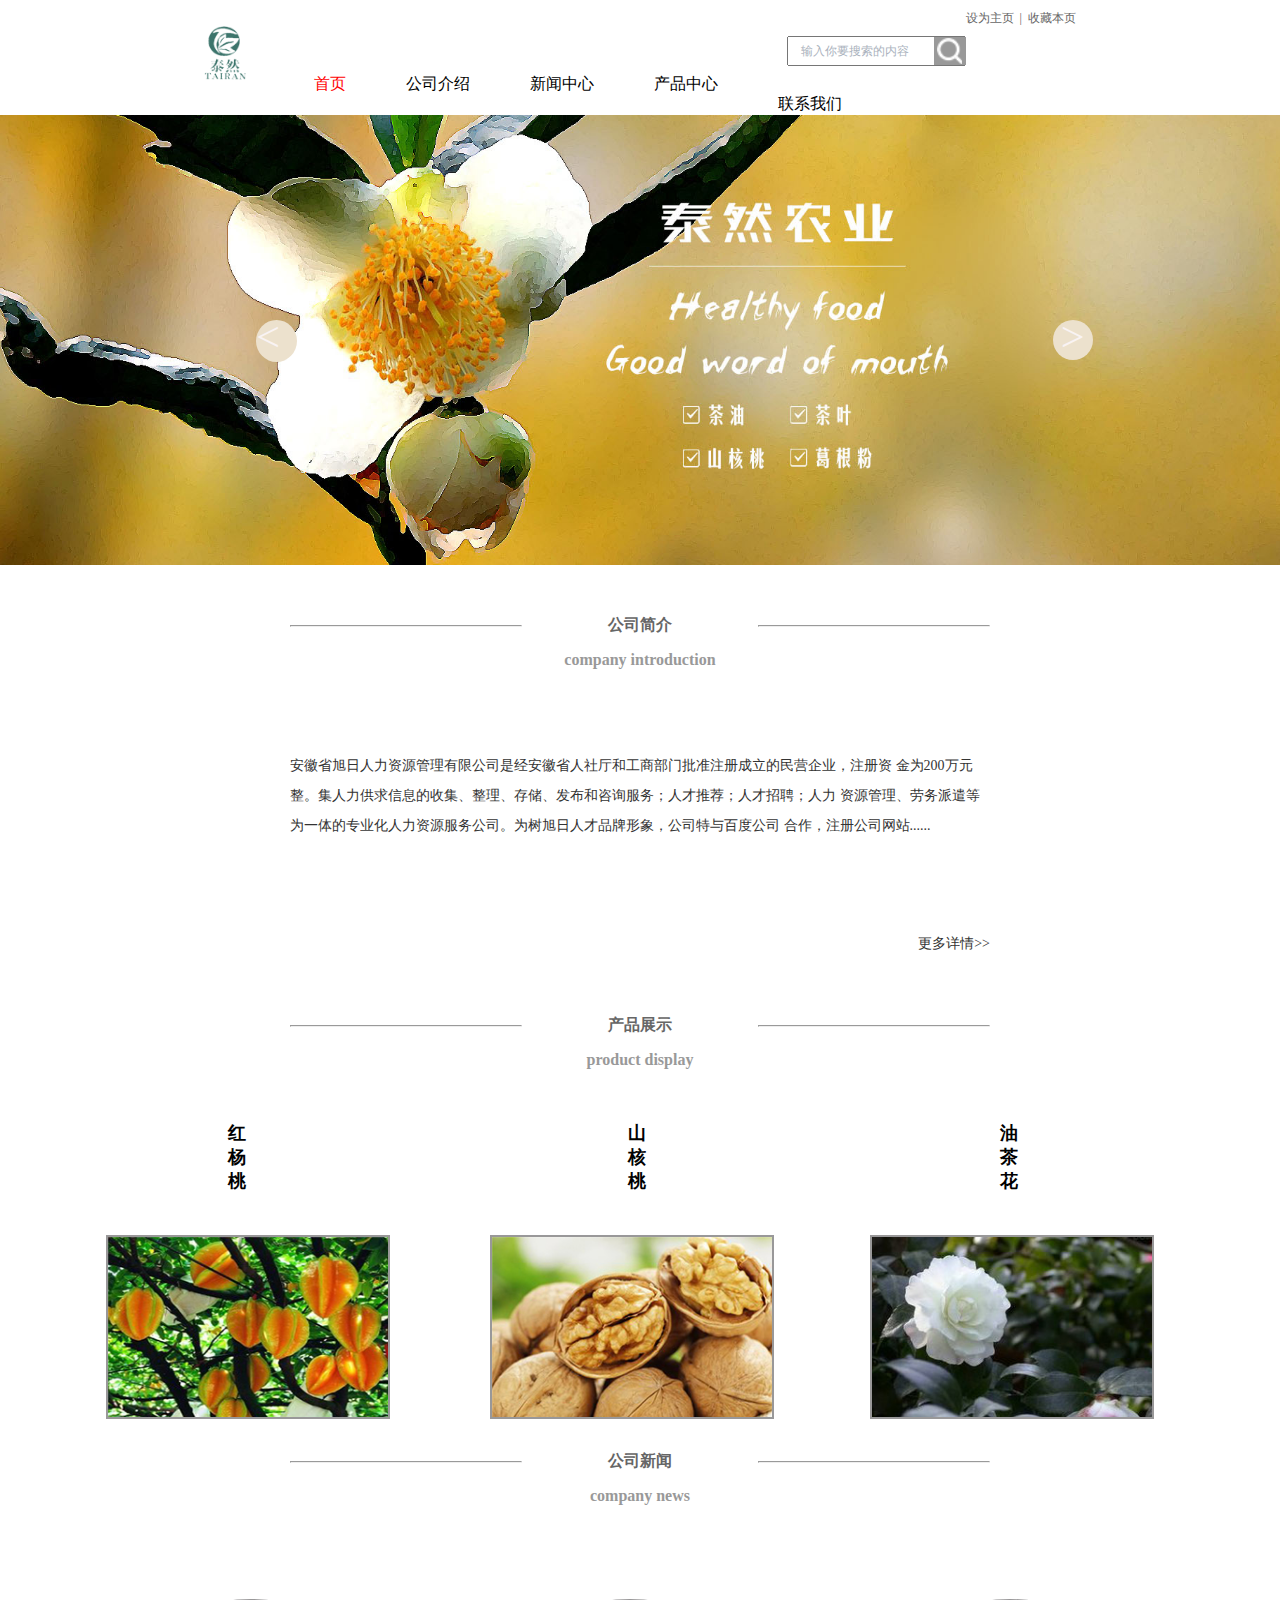
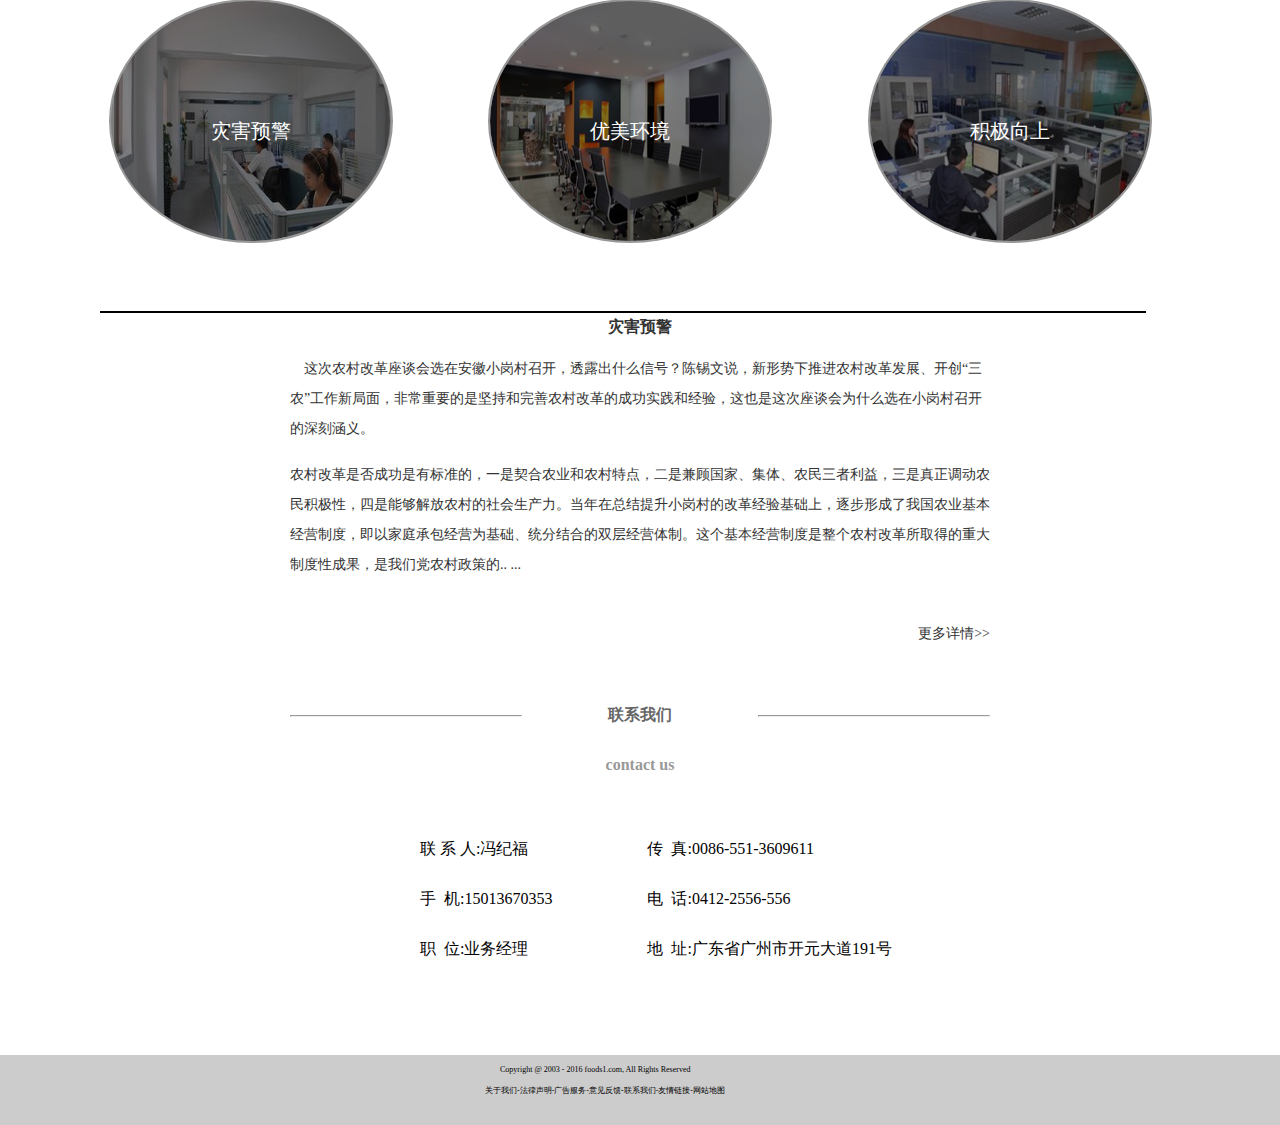
<file: index.html>
<!DOCTYPE html>
<html lang="en">

	<head>
		<meta charset="UTF-8">
		<title>test</title>
		<link rel="stylesheet" href="css/style.css">
		<script type="text/javascript" src="js/jquery-1.11.1.js"></script>
		<script type="text/javascript">
			$(function() {
				
//				轮播
				var num = 0;
				var timer;
				$('.span1').click(function(event) {
					num = num + 1
					if(num > 2) {
						num = 0
					}
					$('.nav1 ul').css('left', -1349 * num + 'px');
				});
				$('.span2').click(function(event) {
					num = num - 1
					if(num < 0) {
						num = 2
					}
					$('.nav1 ul').css('left', -1349 * num + 'px');
				});
				
//				淡入淡出
				$('.c div').hover(function() {
					$(this).stop().fadeOut(500).siblings('div').fadeIn(500);
					$(this).siblings('img').stop().fadeTo(500, 1)
					
				}, function() {
					$(this).stop().fadeIn(2500);
					$(this).siblings('img').stop().fadeTo(500, 0.7)

				});
				
//              定时轮播
				function bb() {
					clearInterval(timer);
					timer = setInterval(function() {
						num = num + 1
						if(num > 3) {
							num = 0;
							$('.nav1 ul').css('left', '0');
							num = 1;
						}
						$('.nav1 ul').animate({
							left: -1349 * num + 'px'
						}, 500)

					}, 2000)
				}
				bb();

				$('.nav1').hover(function() {
					clearInterval(timer);
				}, function() {
					bb();
				});

//				转换
				$('.c div').click(function(event) {
					$(this).parent('.c').siblings('.d').children('div').addClass('current').siblings().removeClass('current');
					var i = $(this).index();
					    i = i-8;
//                 alert(i);
					$('.d div').eq(i).stop().fadeIn(500).siblings().hide()
				});			
			})
		</script>

	</head>

	<body>
		<header>
			<nav class="one">
				<p>
					设为主页 &nbsp;| &nbsp;收藏本页
				</p>
			</nav>

			<nav class="two">
				<img src="images/logo.png" alt="">
				<form>
				<input type="text" value="" placeholder="输入你要搜索的内容">
				<div class="sousuo">
					<img src="images/suosou.png" />
				</div>
				</form>
			</nav>
			<nav class="three">
				<ul class="list1">
					<li>
						<a href="index.html">首页</a>
					</li>
					<li>
						<a href="company.html">公司介绍</a>
					</li>
					<li>
						<a href="news.html">新闻中心</a>
					</li>
					<li>
						<a href="product.html">产品中心</a>
					</li>
					<li>
						<a href="contact_us.html">联系我们</a>
					</li>
				</ul>
			</nav>
		</header>
		<div class="nav1">
			<ul>
				<li><img src="images/nav1.jpg" alt=""></li>
				<li><img src="images/nav2.jpg" /></li>
				<li><img src="images/nav3.jpg" /></li>
				<li><img src="images/nav1.jpg" alt=""></li>

			</ul>
			<span class="span1">
				<
			</span>
			<span class="span2">
				>
			</span>
		</div>

		<div class="a">
			<hr class="hr1">

			<h2>公司简介</h2>
			<h4>company introduction</h4>

			<hr class="hr2">
			<p>安徽省旭日人力资源管理有限公司是经安徽省人社厅和工商部门批准注册成立的民营企业，注册资 金为200万元整。集人力供求信息的收集、整理、存储、发布和咨询服务；人才推荐；人才招聘；人力 资源管理、劳务派遣等为一体的专业化人力资源服务公司。为树旭日人才品牌形象，公司特与百度公司 合作，注册公司网站......
			</p>
			<p>
				<a href="company.html">更多详情>></a>
			</p>

		</div>
		<div class="b">

			<hr class="hr1">
			<h2>产品展示</h2>
			<h4>product display</h4>
			<hr class="hr2">
			<ul class="list2">
				<li>
					<p id="hong">红杨桃</p>
					<div class="i img1">
						<img src="images/img1.jpg" alt="">
					</div>
				</li>
				<li>
					<p id="shan">山核桃</p>
					<div class="i img2">
						<img src="images/img2.jpg" alt="">
					</div>
				</li>
				<li>
					<p id="you">油茶花</p>
					<div class="i img3">
						<img src="images/img3.jpg" alt="">
				</li>
				</div>

			</ul>
		</div>
		<div class="c">
			<hr class="hr1">
			<h2>公司新闻</h2>
			<h4>company news</h4>
			<hr class="hr2">
			<ul class="list3">
				<li></li>
			</ul>				

			<img src="images/img4.jpg" alt="" class="m img4">			
			<img src="images/img5.jpg" alt="" class="m img5">
			<img src="images/img6.jpg" alt="" class="m img6">
			
			<div id="one">
				<p>灾害预警</p>
			</div>
			
			<div id="two">
				<p>优美环境</p>
			</div>					

			<div id="three">
				<p>积极向上</p>
			</div>					

			<hr class="hr3" color='#000' ;>
		</div>
		<div class="d">			
				<div class="current">
		
					<h4>灾害预警</h4>
					<p> 这次农村改革座谈会选在安徽小岗村召开，透露出什么信号？陈锡文说，新形势下推进农村改革发展、开创“三农”工作新局面，非常重要的是坚持和完善农村改革的成功实践和经验，这也是这次座谈会为什么选在小岗村召开的深刻涵义。
					</p>
					<p>农村改革是否成功是有标准的，一是契合农业和农村特点，二是兼顾国家、集体、农民三者利益，三是真正调动农民积极性，四是能够解放农村的社会生产力。当年在总结提升小岗村的改革经验基础上，逐步形成了我国农业基本经营制度，即以家庭承包经营为基础、统分结合的双层经营体制。这个基本经营制度是整个农村改革所取得的重大制度性成果，是我们党农村政策的.. ...
					</p>
					<p>
						<a href="about_us.html">更多详情>></a>
					</p>
		
				</div>
				<div>
		
					<h4>优美环境</h4>
					<p> 优美的环境是非常重要的对于一个认真工作的员工，透露出什么信号？陈锡文说，新形势下推进农村改革发展、开创“三农”工作新局面，非常重要的是坚持和完善农村改革的成功实践和经验，这也是这次座谈会为什么选在小岗村召开的深刻涵义。
					</p>
					<p>农村改革是否成功是有标准的，一是契合农业和农村特点，二是兼顾国家、集体、农民三者利益，三是真正调动农民积极性，四是能够解放农村的社会生产力。当年在总结提升小岗村的改革经验基础上，逐步形成了我国农业基本经营制度，即以家庭承包经营为基础、统分结合的双层经营体制。这个基本经营制度是整个农村改革所取得的重大制度性成果，是我们党农村政策的.. ...
					</p>
					<p>
						<a href="about_us.html">更多详情>></a>
					</p>
		
				</div>
				<div>
		
					<h4>积极向上</h4>
					<p> 员工们有积极向上的精神，透露出什么信号？新形势下推进农村改革发展、开创“三农”工作新局面，非常重要的是坚持和完善农村改革的成功实践和经验，这也是这次座谈会为什么选在小岗村召开的深刻涵义。
					</p>
					<p>农村改革是否成功是有标准的，一是契合农业和农村特点，二是兼顾国家、集体、农民三者利益，三是真正调动农民积极性，四是能够解放农村的社会生产力。当年在总结提升小岗村的改革经验基础上，逐步形成了我国农业基本经营制度，即以家庭承包经营为基础、统分结合的双层经营体制。这个基本经营制度是整个农村改革所取得的重大制度性成果，是我们党农村政策的.. ...
					</p>
					<p>
						<a href="about_us.html">更多详情>></a>
					</p>
		
				</div>			
		</div>
		
		<div class="e">

			<hr class="hr1">
			<h2>联系我们</h2>
			<h4>contact us</h4>
			<hr class="hr2">
			<div class="wuxu">
				<div>
					<ul>
						<li>联&nbsp;系&nbsp;人:冯纪福</li>
						<li>手&nbsp;&nbsp;机:15013670353</li>
						<li>职&nbsp;&nbsp;位:业务经理</li>
					</ul>
				</div>
				<div>
					<ul>
						<li>传&nbsp;&nbsp;真:0086-551-3609611</li>
						<li>电&nbsp;&nbsp;话:0412-2556-556</li>
						<li>地&nbsp;&nbsp;址:广东省广州市开元大道191号</li>
					</ul>
				</div>
			</div>
		</div>
		<footer>
			<div class="footer1">
				<p class="footer2">Copyright @ 2003 - 2016 foods1.com, All Rights Reserved
				</p>
				<ul>
					<li>关于我们-</li>
					<li>法律声明-</li>
					<li>广告服务-</li>
					<li>意见反馈-</li>
					<li>联系我们-</li>
					<li>友情链接-</li>
					<li>网站地图</li>
				</ul>
			</div>
		</footer>
	</body>

</html>
</file>
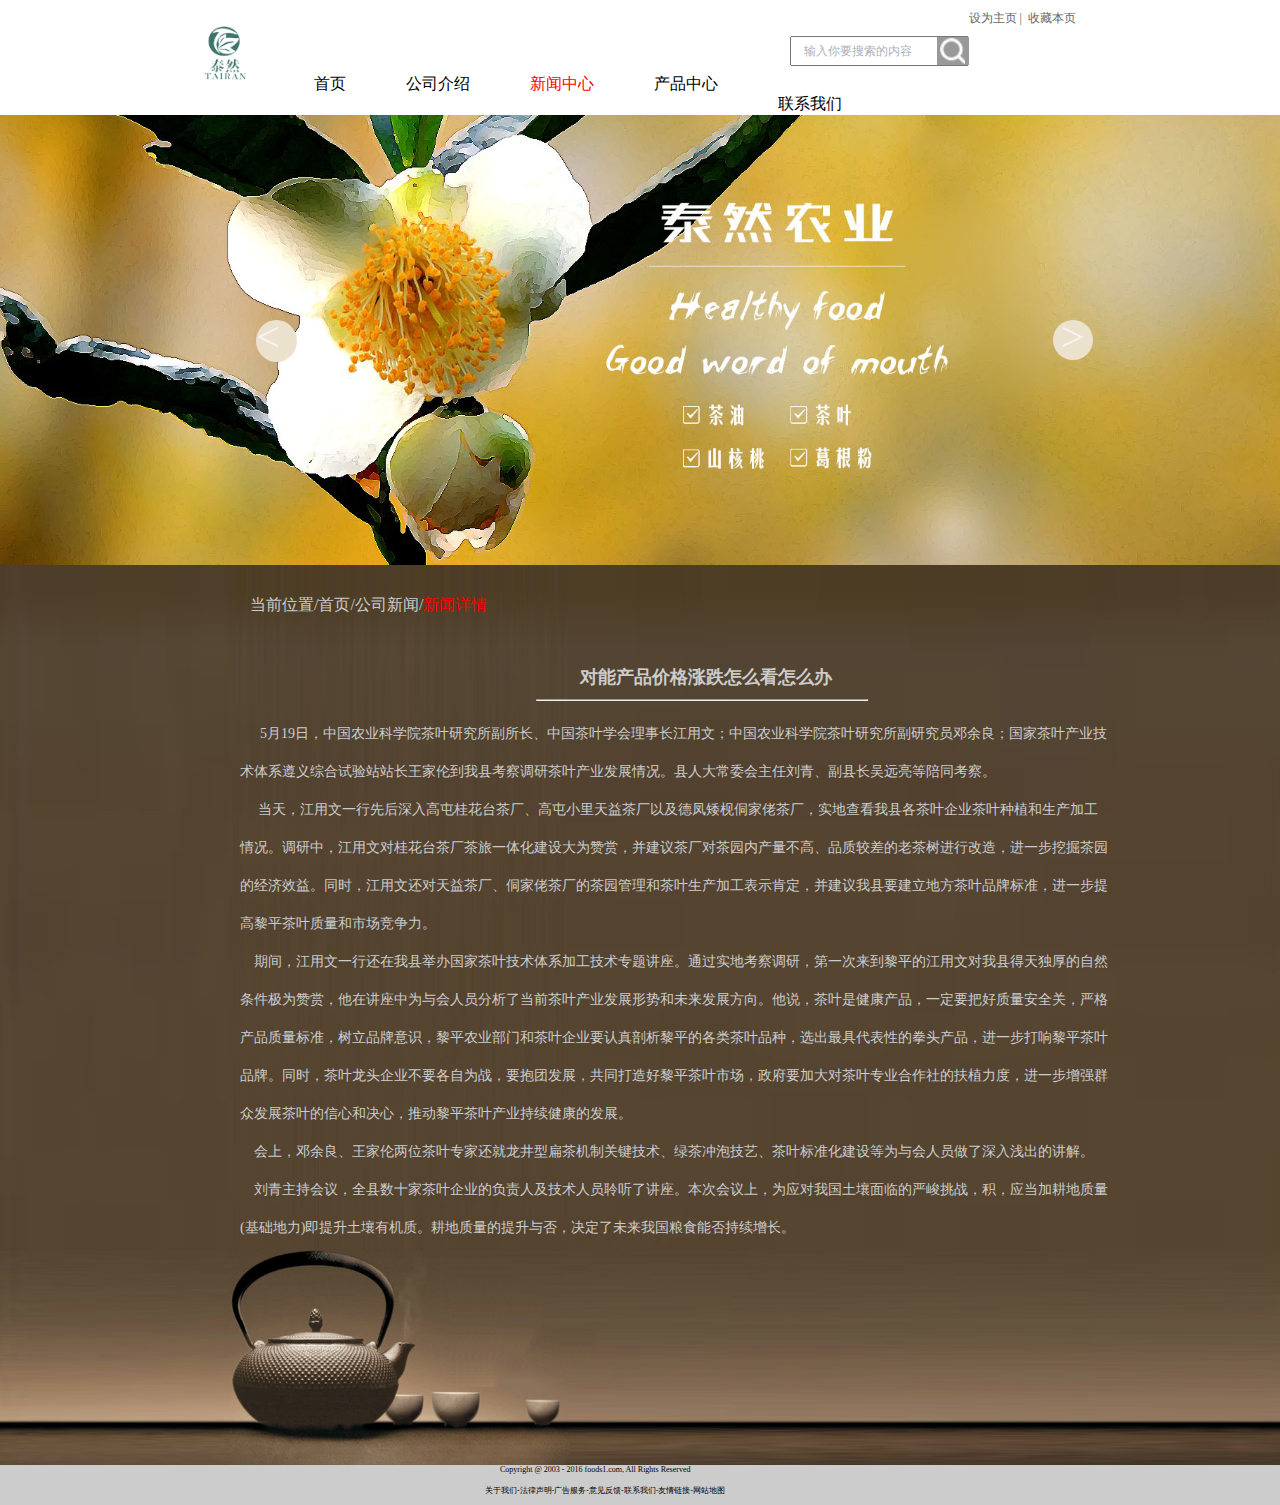
<file: about_us.html>
<!DOCTYPE html>
<html>

	<head>
		<meta charset="UTF-8">
		<title></title>
		<link rel="stylesheet" type="text/css" href="css/about_us.css" />
		<script type="text/javascript" src="js/jquery-1.11.1.js">
		</script>
		<script type="text/javascript">
			$(function() {
				var num = 0;
				var timer;
				$('.span1').click(function(event) {
					num = num + 1
					if(num > 2) {
						num = 0
					}
					$('.nav1 ul').css('left', -1349 * num + 'px');
				});
				$('.span2').click(function(event) {
					num = num - 1
					if(num < 0) {
						num = 2
					}
					$('.nav1 ul').css('left', -1349 * num + 'px');
				});

				function bb() {
					clearInterval(timer);
					timer = setInterval(function() {
						num = num + 1
						if(num > 3) {
							num = 0;
							$('.nav1 ul').css('left', '0');
							num = 1;
						}
						$('.nav1 ul').animate({
							left: -1349 * num + 'px'
						}, 500)

					}, 2000)
				}
				bb();

				$('.nav1').hover(function() {
					clearInterval(timer);
				}, function() {
					bb();
				});

			})
		</script>
	</head>

	<body>
		<header>
			<nav class="one">
				<p>
					设为主页&nbsp;| &nbsp;收藏本页
				</p>
			</nav>

			<nav class="two">
				<img src="images/logo.png" alt="">
				<form>
				<input type="text" value="" placeholder="输入你要搜索的内容">
				<div class="sousuo">
					<img src="images/suosou.png" />
				</div>
				</form>
			</nav>
			<nav class="three">
				<ul class="list1">
					<li>
						<a href="index.html">首页</a>
					</li>
					<li>
						<a href="company.html">公司介绍</a>
					</li>
					<li>
						<a href="news.html">新闻中心</a>
					</li>
					<li>
						<a href="product.html">产品中心</a>
					</li>
					<li>
						<a href="contact_us.html">联系我们</a>
					</li>
				</ul>
			</nav>
		</header>
		<div class="nav1">
			<ul>
				<li><img src="images/nav1.jpg" alt=""></li>
				<li><img src="images/nav2.jpg" /></li>
				<li><img src="images/nav3.jpg" /></li>
				<li><img src="images/nav1.jpg" alt=""></li>

			</ul>
			<span class="span1">
				<
			</span>
			<span class="span2">
				>
			</span>
		</div>
		<main>
			<div id="main1">
				<img src="images/bg2.jpg" />
				<ul>
					<li>
						<a href="">当前位置</a>/</li>
					<li>
						<a href="index.html">首页</a>/</li>
					<li>
						<a href="news.html">公司新闻</a>/</li>
					<li>
						<a href="about_us.html">新闻详情</a>
					</li>
				</ul>
				<h2>对能产品价格涨跌怎么看怎么办</h2>
				<hr />
				<p> 5月19日，中国农业科学院茶叶研究所副所长、中国茶叶学会理事长江用文；中国农业科学院茶叶研究所副研究员邓余良；国家茶叶产业技术体系遵义综合试验站站长王家伦到我县考察调研茶叶产业发展情况。县人大常委会主任刘青、副县长吴远亮等陪同考察。<br /> &nbsp;&nbsp;&nbsp;&nbsp; 当天，江用文一行先后深入高屯桂花台茶厂、高屯小里天益茶厂以及德凤矮枧侗家佬茶厂，实地查看我县各茶叶企业茶叶种植和生产加工情况。调研中，江用文对桂花台茶厂茶旅一体化建设大为赞赏，并建议茶厂对茶园内产量不高、品质较差的老茶树进行改造，进一步挖掘茶园的经济效益。同时，江用文还对天益茶厂、侗家佬茶厂的茶园管理和茶叶生产加工表示肯定，并建议我县要建立地方茶叶品牌标准，进一步提高黎平茶叶质量和市场竞争力。<br /> &nbsp;&nbsp;&nbsp;&nbsp;期间，江用文一行还在我县举办国家茶叶技术体系加工技术专题讲座。通过实地考察调研，第一次来到黎平的江用文对我县得天独厚的自然条件极为赞赏，他在讲座中为与会人员分析了当前茶叶产业发展形势和未来发展方向。他说，茶叶是健康产品，一定要把好质量安全关，严格产品质量标准，树立品牌意识，黎平农业部门和茶叶企业要认真剖析黎平的各类茶叶品种，选出最具代表性的拳头产品，进一步打响黎平茶叶品牌。同时，茶叶龙头企业不要各自为战，要抱团发展，共同打造好黎平茶叶市场，政府要加大对茶叶专业合作社的扶植力度，进一步增强群众发展茶叶的信心和决心，推动黎平茶叶产业持续健康的发展。
					<br /> &nbsp;&nbsp;&nbsp;&nbsp;会上，邓余良、王家伦两位茶叶专家还就龙井型扁茶机制关键技术、绿茶冲泡技艺、茶叶标准化建设等为与会人员做了深入浅出的讲解。
					<br /> &nbsp;&nbsp;&nbsp;&nbsp;刘青主持会议，全县数十家茶叶企业的负责人及技术人员聆听了讲座。本次会议上，为应对我国土壤面临的严峻挑战，积，应当加耕地质量(基础地力)即提升土壤有机质。耕地质量的提升与否，决定了未来我国粮食能否持续增长。
				</p>
			</div>
		</main>
		<footer>
			<div class="footer1">
				<p class="footer2">Copyright @ 2003 - 2016 foods1.com, All Rights Reserved
				</p>
				<ul>
					<li>关于我们-</li>
					<li>法律声明-</li>
					<li>广告服务-</li>
					<li>意见反馈-</li>
					<li>联系我们-</li>
					<li>友情链接-</li>
					<li>网站地图</li>
				</ul>
			</div>
		</footer>
	</body>

</html>
</file>
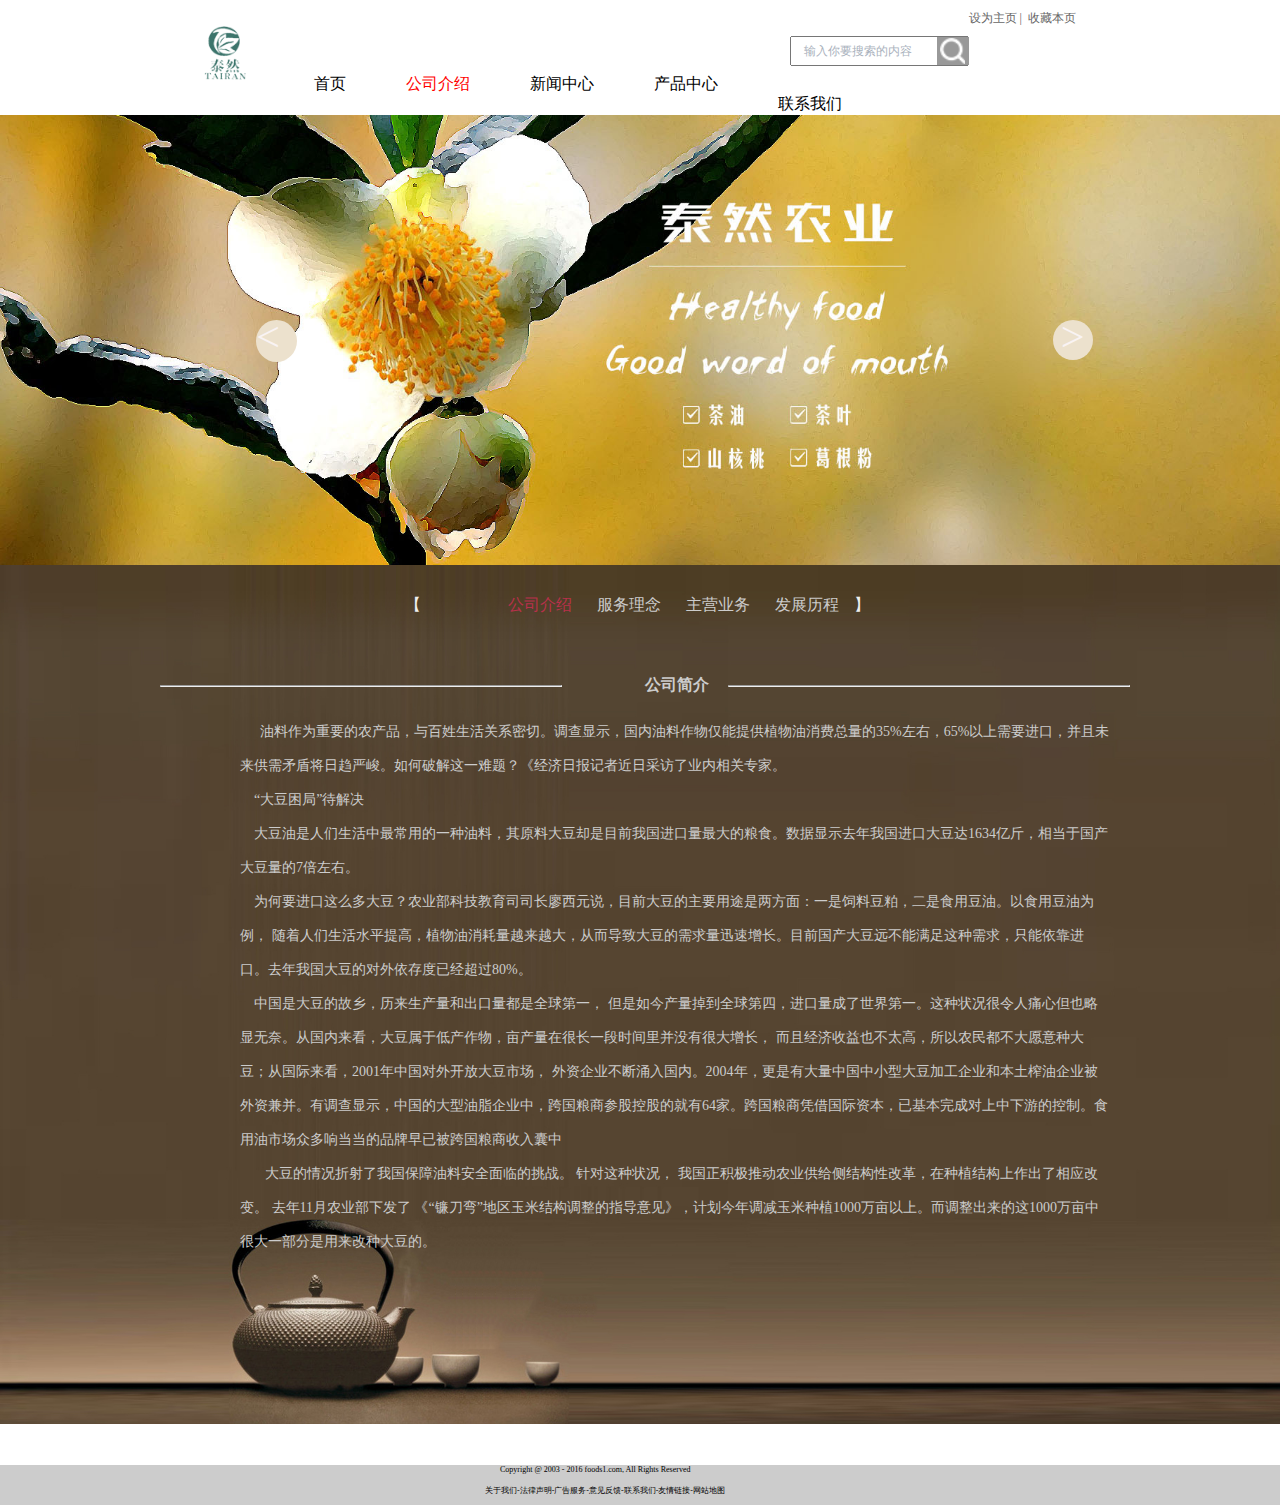
<file: company.html>
<!DOCTYPE html>
<html>

	<head>
		<meta charset="UTF-8">
		<title></title>
		<link rel="stylesheet" href="css/company.css">
		<script type="text/javascript" src="js/jquery-1.11.1.js">
		</script>
		<script type="text/javascript">
			$(function() {
				var num = 0;
				var timer;
				$('.span1').click(function(event) {
					num = num + 1
					if(num > 2) {
						num = 0
					}
					$('.nav1 ul').css('left', -1349 * num + 'px');
				});
				$('.span2').click(function(event) {
					num = num - 1
					if(num < 0) {
						num = 2
					}
					$('.nav1 ul').css('left', -1349 * num + 'px');
				});

				//      	定时轮播
				function bb() {
					clearInterval(timer);
					timer = setInterval(function() {
						num = num + 1
						if(num > 3) {
							num = 0;
							$('.nav1 ul').css('left', '0');
							num = 1;
						}
						$('.nav1 ul').animate({
							left: -1349 * num + 'px'
						}, 500)

					}, 2000)
				}
				bb();

				$('.nav1').hover(function() {
					clearInterval(timer);
				}, function() {
					bb();
				});

				//    	        点击显示隐藏

				$('.tiaoz li').click(function(event) {
					$(this).addClass('current').siblings().removeClass('current');
					var i = $(this).index();

					$('.tiaoz2 li').eq(i).stop().fadeIn(500).siblings().hide()
					//      		alert(1)
				});
			})
		</script>
	</head>

	<body>
		<header>
			<nav class="one">
				<p>
					设为主页&nbsp;| &nbsp;收藏本页
				</p>
			</nav>

			<nav class="two">
				<img src="images/logo.png" alt="">
				<form>
				<input type="text" value="" placeholder="输入你要搜索的内容">
				<div class="sousuo">
					<img src="images/suosou.png" />
				</div>
				</form>
			</nav>
			<nav class="three">
				<ul class="list1">
					<li>
						<a href="index.html">首页</a>
					</li>
					<li>
						<a href="product.html" style="color: red;">公司介绍</a>
					</li>
					<li>
						<a href="news.html">新闻中心</a>
					</li>
					<li>
						<a href="product.html">产品中心</a>
					</li>
					<li>
						<a href="about_us.html">联系我们</a>
					</li>
				</ul>
			</nav>
		</header>
		<div class="nav1">
			<ul>
				<li><img src="images/nav1.jpg" alt=""></li>
				<li><img src="images/nav2.jpg" /></li>
				<li><img src="images/nav3.jpg" /></li>
				<li><img src="images/nav1.jpg" alt=""></li>

			</ul>
			<span class="span1">
				<
			</span>
			<span class="span2">
				>
			</span>
		</div>
		<main>
			<div id="main1">
				<!--<img src="images/bg2.jpg" />-->

				<span id="right">【&nbsp;&nbsp;</span>
				<ul class="tiaoz">
					<li class="current">公司介绍</li>
					<li>服务理念</li>
					<li>主营业务</li>
					<li>发展历程</li>
					<!--javascript:"void(0)"-->
				</ul>
				<span id="left">&nbsp;&nbsp;】</span>

				<hr class="hr1">

				<hr class="hr2">
				<ol class="tiaoz2">
					<li>
						<h4>公司简介</h4>
						<p> 油料作为重要的农产品，与百姓生活关系密切。调查显示，国内油料作物仅能提供植物油消费总量的35%左右，65%以上需要进口，并且未来供需矛盾将日趋严峻。如何破解这一难题？《经济日报记者近日采访了业内相关专家。<br /> &nbsp;&nbsp;&nbsp;&nbsp;“大豆困局”待解决 <br /> &nbsp;&nbsp;&nbsp;&nbsp;大豆油是人们生活中最常用的一种油料，其原料大豆却是目前我国进口量最大的粮食。数据显示去年我国进口大豆达1634亿斤，相当于国产大豆量的7倍左右。
							<br /> &nbsp;&nbsp;&nbsp;&nbsp;为何要进口这么多大豆？农业部科技教育司司长廖西元说，目前大豆的主要用途是两方面：一是饲料豆粕，二是食用豆油。以食用豆油为例， 随着人们生活水平提高，植物油消耗量越来越大，从而导致大豆的需求量迅速增长。目前国产大豆远不能满足这种需求，只能依靠进口。去年我国大豆的对外依存度已经超过80%。
							<br /> &nbsp;&nbsp;&nbsp;&nbsp;中国是大豆的故乡，历来生产量和出口量都是全球第一， 但是如今产量掉到全球第四，进口量成了世界第一。这种状况很令人痛心但也略显无奈。从国内来看，大豆属于低产作物，亩产量在很长一段时间里并没有很大增长， 而且经济收益也不太高，所以农民都不大愿意种大豆；从国际来看，2001年中国对外开放大豆市场， 外资企业不断涌入国内。2004年，更是有大量中国中小型大豆加工企业和本土榨油企业被外资兼并。有调查显示，中国的大型油脂企业中，跨国粮商参股控股的就有64家。跨国粮商凭借国际资本，已基本完成对上中下游的控制。食用油市场众多响当当的品牌早已被跨国粮商收入囊中 <br />　 &nbsp;&nbsp;大豆的情况折射了我国保障油料安全面临的挑战。 针对这种状况， 我国正积极推动农业供给侧结构性改革，在种植结构上作出了相应改变。 去年11月农业部下发了 《“镰刀弯”地区玉米结构调整的指导意见》，计划今年调减玉米种植1000万亩以上。而调整出来的这1000万亩中很大一部分是用来改种大豆的。<br />
						</p>
					</li>
					<li>
						<h4>服务理念</h4>
						<p>
							尊重客户，理解客户，持续提供超越客户期望的产品与服务，做客户们永远的伙伴。这是我们一直坚持和倡导的服务理念。 一、每走一步，首先想到的是顾客 在企业由卖方市场转变为买方市场后，消费者的消费观念产生了变化。面对众多的商品（或服务），消费者更乐于接受质量好的商品（或服务）。这里的质量不仅仅指产品的内在质量，还包括产品的包装质量、服务质量等一系列因素。因此必须全面地、最大限度地满足消费者的需求。 ◇应站在顾客（或消费者）的立场，而不是站在公司的立场上去研究、设计和改进服务。 ◇完善服务系统，加强售前、售中、售后服务，对顾客在使用商品中出现的各种问题及时帮助解决，使顾客感到极大方便。 ◇高度重视顾客意见，让客户参与决策，把处理客户的意见作为使顾客满意的重要一环。 ◇千方百计留住已有顾客。 ◇建立一切以顾客为中心的机制。其中各个机构的设立、服务流程的变革等等，都要以顾客需求为中心，对顾客意见建立快速反应机制。 二、顾客永远是对的 第一、顾客是商品的购买者，不是麻烦制造者； 第二，顾客最了解自己的需求、爱好，这恰恰是企业需要搜集的信息；第三，由于顾客有“天然一致性” ，同一顾客争吵就是同所有顾客争 吵。 三、顾客满意三要素： 商品满意：指顾客对商品品质的满意。 服务满意：指顾客对所购商品售前、售中、售后服务的一种肯定态度。无论商品多么完善，价格多么合理，当它见诸于市场时，都必须依赖服务。“售后服务制造永久顾客”。 企业形象满意：指社会公众对企业综合实力和总体印象的肯定评价。 四、5S理念 “5S”是指“微笑（SMILE）、迅速（SPEED）、诚实（SINCERITY）、灵巧（SMART）、研究（STUDY）”五个词语英文首字母的缩写。 “5S”理念是最具代表性的服务文化创新，不仅具有人性化十足的时代特点，还具备相当的可操作性。 微笑：指适度的微笑。导购员要对顾客有体贴的心，才可能发出真正的微笑。微笑可以体现感谢的心与心灵上的宽容，笑容可以表现开朗、健康和体贴。 迅速：指“动作迅速” ，它有两种意义：一种是物理的速度，即工作时尽量快些，不要让顾客久等；二是演示上的速度，导购员诚意十足的动作与体贴的心会引起顾客满足感，使他们不觉得等待时间过长，以迅速的动作表现活力，不让顾客等待是服务好坏的重要衡量标准。
						</p>
					</li>
					<li>
						<h4>主营业务</h4>
						<p>
							主营业务是指企业为完成其经营目标而从事的日常活动中的主要活动，可根据企业营业执照上规定的主要业务范围确定，例如工业、商品流通企业的主营业务是销售商品，银行的主营业务是贷款和为企业办理结算等。 主营业务是企业的重要业务，是企业收入的主要来源，应重点加以核算。因此，企业应设置“主营业务收入”科目，核算主营业务形成的收入； 设置“主营业务成本”科目，核算为取得主营业务收入发生的相关成本；设置“营业务税金及附加”科目，核算应负担的价内流转税及应上交的有关费用，如消费税、营业税、资源税、城市维护建设税、教育费附加等。 上述科目应按商品的品种、劳务或业务的类别等设置明细账，以详细反映每一重大交易的收入、成本和毛利的信息。
							<br /> 主营业务收入是指企业经常性的、主要业务所产生的基本收入，如制造业的销售产品、非成品和提供工业性劳务作业的收入；商品流通企业的销售商品收入；旅游服务业的门票收入、客户收入、餐饮收入等。主营业务收入发生时是在贷方，每到月末要在借方转入本年收入。 主营业务收入月末没有余额，所以就没有借贷差。累计栏填写本会计年度截至到本期的累计发生额。 具体情况可以具体对待。主营业务收入可以记录本月发生额也可以设置累计发生额栏。
						</p>
					</li>
					<li>
						<h4>发展历程</h4>
						<p>
							2017.04 2017年4月，中国权威ICT研究机构赛迪研究院报告发布，中企动力荣获企业网站服务市场占有率第一。
							<br /> 2017.04 中企动力推出企业建站的终极解决方案——全网门户。全网门户是集企业形象展示、营销通路覆盖、内容传播、商机收集、业务扩展、服务保障于一体的企业营销管理平台。
							<br /> 2016.12 12月15日，以“十年辉煌，创新未来”为主题的Google渠道合作伙伴大会在成都隆重举行。众多互联网行业内的精英企业领袖到场，而中企动力作为Google在华的第一家合作伙伴受邀参加此次大会，并荣获当晚最重量级“十年伙伴奖”。
							<br /> 2016.08 中企动力科技股份有限公司于2016年正式成为中国电子商务创新推进联盟“理事单位”，同时，中企动力总裁陈鸣飞先生成为联盟“理事”。
							<br /> 2015.11 2015年全国电子商务创新推进大会11月24日在北京国际会议中心开幕，中企动力作为领先的电子商务服务提供商，受邀参加此次大会。
							<br /> 2015.08 中企动力与百度云加速达成战略合作协议。百度云加速通过自身强大的CDN技术为中企动力所建网站提供访问提速，从而优化用户的使用体验，有效提升中企动力的服务质量。
							<br /> 2014.11 中企动力发布针对于中小企业的全网络整合营销服务——大把推。 2014.09 中企动力自1999年成立以来15年风雨历程，15年华彩篇章。为了感谢广大客户的支持，9月14日在国家奥体中心举办了群星演唱会，邀约客户一同狂欢。
							<br />
						</p>
					</li>
				</ol>

			</div>
		</main>
		<footer>
			<div class="footer1">
				<p class="footer2">Copyright @ 2003 - 2016 foods1.com, All Rights Reserved
				</p>
				<ul>
					<li>关于我们-</li>
					<li>法律声明-</li>
					<li>广告服务-</li>
					<li>意见反馈-</li>
					<li>联系我们-</li>
					<li>友情链接-</li>
					<li>网站地图</li>
				</ul>
			</div>
		</footer>
	</body>

</html>
</file>
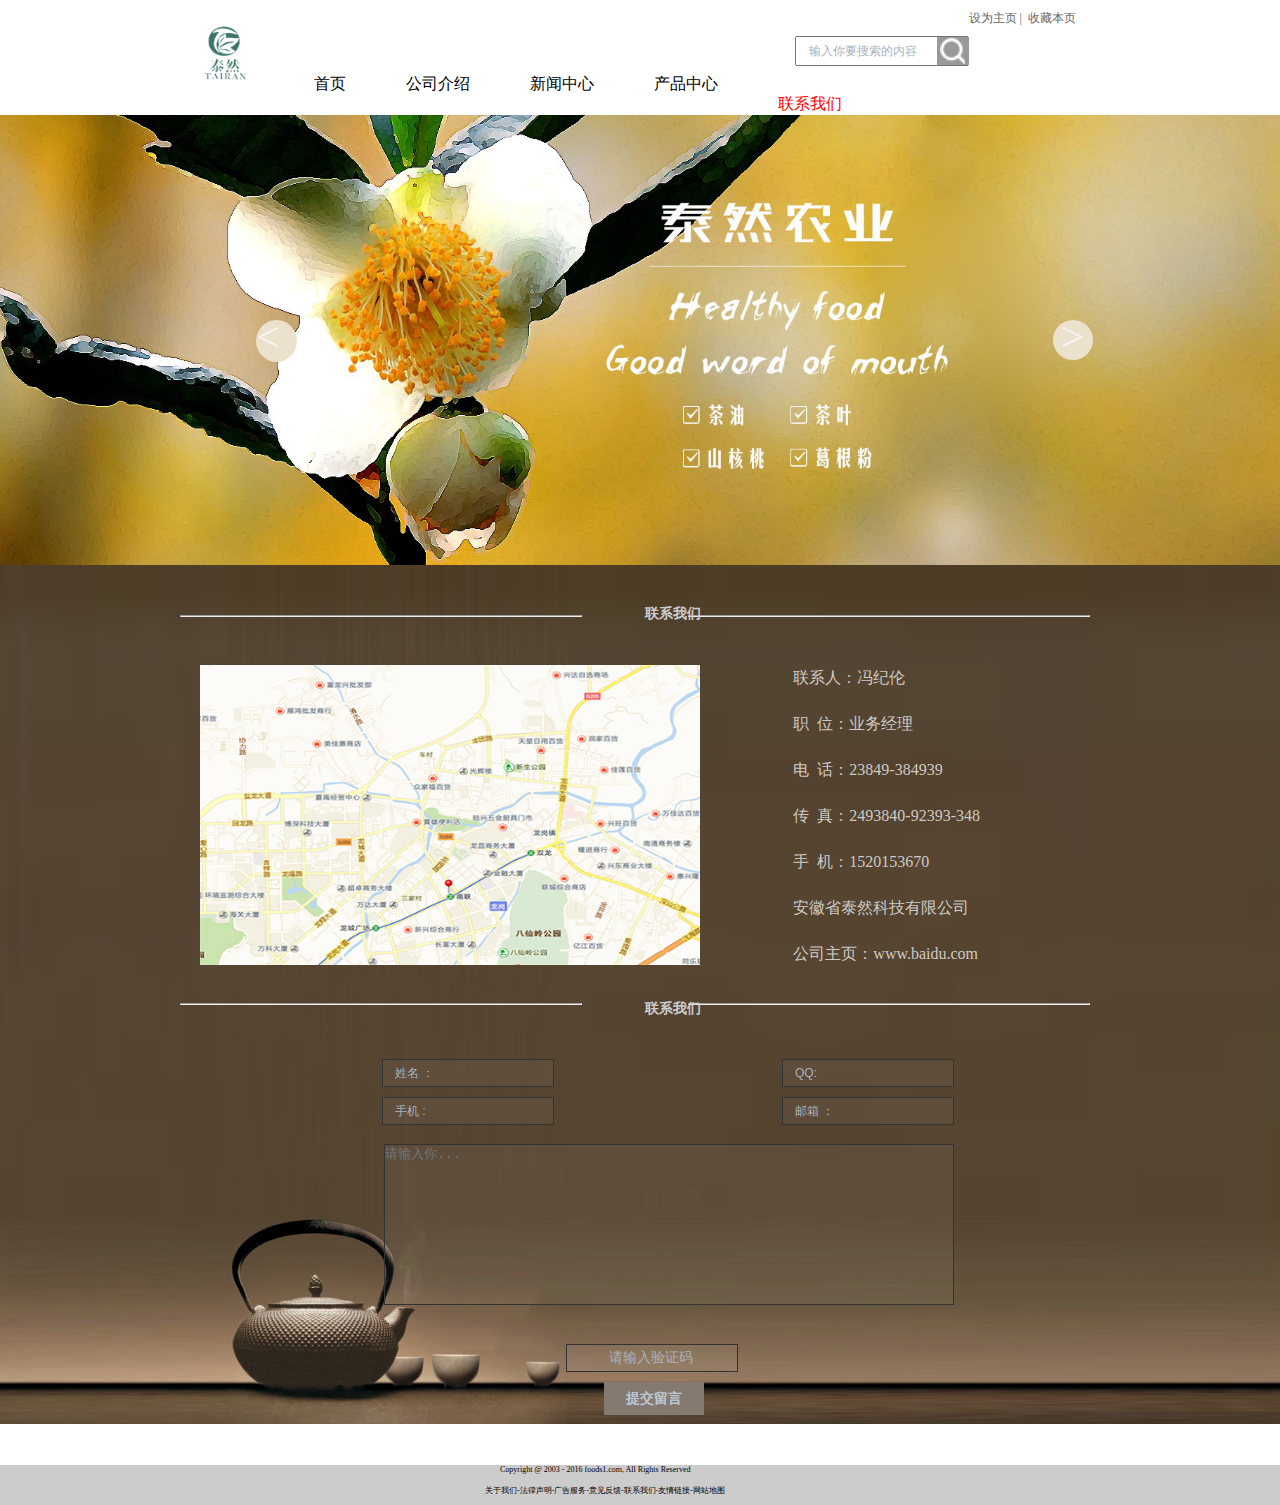
<file: contact_us.html>
<!DOCTYPE html>
<html>

	<head>
		<meta charset="UTF-8">
		<title></title>
		<link rel="stylesheet" type="text/css" href="css/contact_us.css" />
		<script type="text/javascript" src="js/jquery-1.11.1.js">
		</script>
		<script type="text/javascript">
			$(function() {
				var num = 0;
				var timer;
				$('.span1').click(function(event) {
					num = num + 1
					if(num > 2) {
						num = 0
					}
					$('.nav1 ul').css('left', -1349 * num + 'px');
				});
				$('.span2').click(function(event) {
					num = num - 1
					if(num < 0) {
						num = 2
					}
					$('.nav1 ul').css('left', -1349 * num + 'px');
				});

				function bb() {
					clearInterval(timer);
					timer = setInterval(function() {
						num = num + 1
						if(num > 3) {
							num = 0;
							$('.nav1 ul').css('left', '0');
							num = 1;
						}
						$('.nav1 ul').animate({
							left: -1349 * num + 'px'
						}, 500)

					}, 2000)
				}
				bb();

				$('.nav1').hover(function() {
					clearInterval(timer);
				}, function() {
					bb();
				});

			})
		</script>
	</head>

	<body>
		<header>
			<nav class="one">
				<p>
					设为主页&nbsp;| &nbsp;收藏本页
				</p>
			</nav>

			<nav class="two">
				<img src="images/logo.png" alt="">
				<form>
				<input type="text" value="" placeholder="输入你要搜索的内容">
				<div class="sousuo">
					<img src="images/suosou.png" />
				</div>
				</form>
			</nav>
			<nav class="three">
				<ul class="list1">
					<li>
						<a href="index.html">首页</a>
					</li>
					<li>
						<a href="company.html">公司介绍</a>
					</li>
					<li>
						<a href="news.html">新闻中心</a>
					</li>
					<li>
						<a href="product.html">产品中心</a>
					</li>
					<li>
						<a href="contact_us.html">联系我们</a>
					</li>
				</ul>
			</nav>
		</header>
		<div class="nav1">
			<ul>
				<li><img src="images/nav1.jpg" alt=""></li>
				<li><img src="images/nav2.jpg" /></li>
				<li><img src="images/nav3.jpg" /></li>
				<li><img src="images/nav1.jpg" alt=""></li>

			</ul>
			<span class="span1">
				<
			</span>
			<span class="span2">
				>
			</span>
		</div>
		<main>
			<div id="main1">
				<!--<img src="images/bg2.jpg" />-->
				<hr class="hr1">
				<h2>联系我们</h2>
				<hr class="hr2">
				<div class="main_L">
					<img src="images/img7.jpg" />

				</div>
				<div class="main_R">
					<ul>
						<li>联系人：冯纪伦</li>
						<li>职&nbsp;&nbsp;位：业务经理</li>
						<li>电&nbsp;&nbsp;话：23849-384939</li>
						<li>传&nbsp;&nbsp;真：2493840-92393-348</li>
						<li>手&nbsp;&nbsp;机：1520153670</li>
						<li>安徽省泰然科技有限公司</li>
						<li>公司主页：www.baidu.com</li>
					</ul>
				</div>
				<div class="main_B">
					<hr class="hr3">
					<h2>联系我们</h2>
					<hr class="hr4">
				</div>
				<form action="" method="post">
					<div class="main_B1">
						<div class="main_B2">
							<input type="text" value="" / placeholder="姓名 ："><br />
							<input type="text" value="" / placeholder="手机 :">
						</div>
						<div class="main_B3">
							<input type="text" value="" / placeholder="QQ:"><br />
							<input type="text" value="" / placeholder="邮箱 ：">
						</div>
					</div>
					<div class="main_B4">
						<textarea name="" rows="" cols="" class="wenben" width="200px" height="80px" placeholder="请输入你..."></textarea>
						<!--<input type="text" value="请输入你...."/>-->

					</div>
					<div class="main_B5">
						<input type="text" value="" / placeholder="请输入验证码"><br />
						<input type="submit" value="提交留言" />
					</div>
				</form>

			</div>
		</main>
		<footer>
			<div class="footer1">
				<p class="footer2">Copyright @ 2003 - 2016 foods1.com, All Rights Reserved
				</p>
				<ul>
					<li>关于我们-</li>
					<li>法律声明-</li>
					<li>广告服务-</li>
					<li>意见反馈-</li>
					<li>联系我们-</li>
					<li>友情链接-</li>
					<li>网站地图</li>
				</ul>
			</div>
		</footer>
	</body>

</html>
</file>
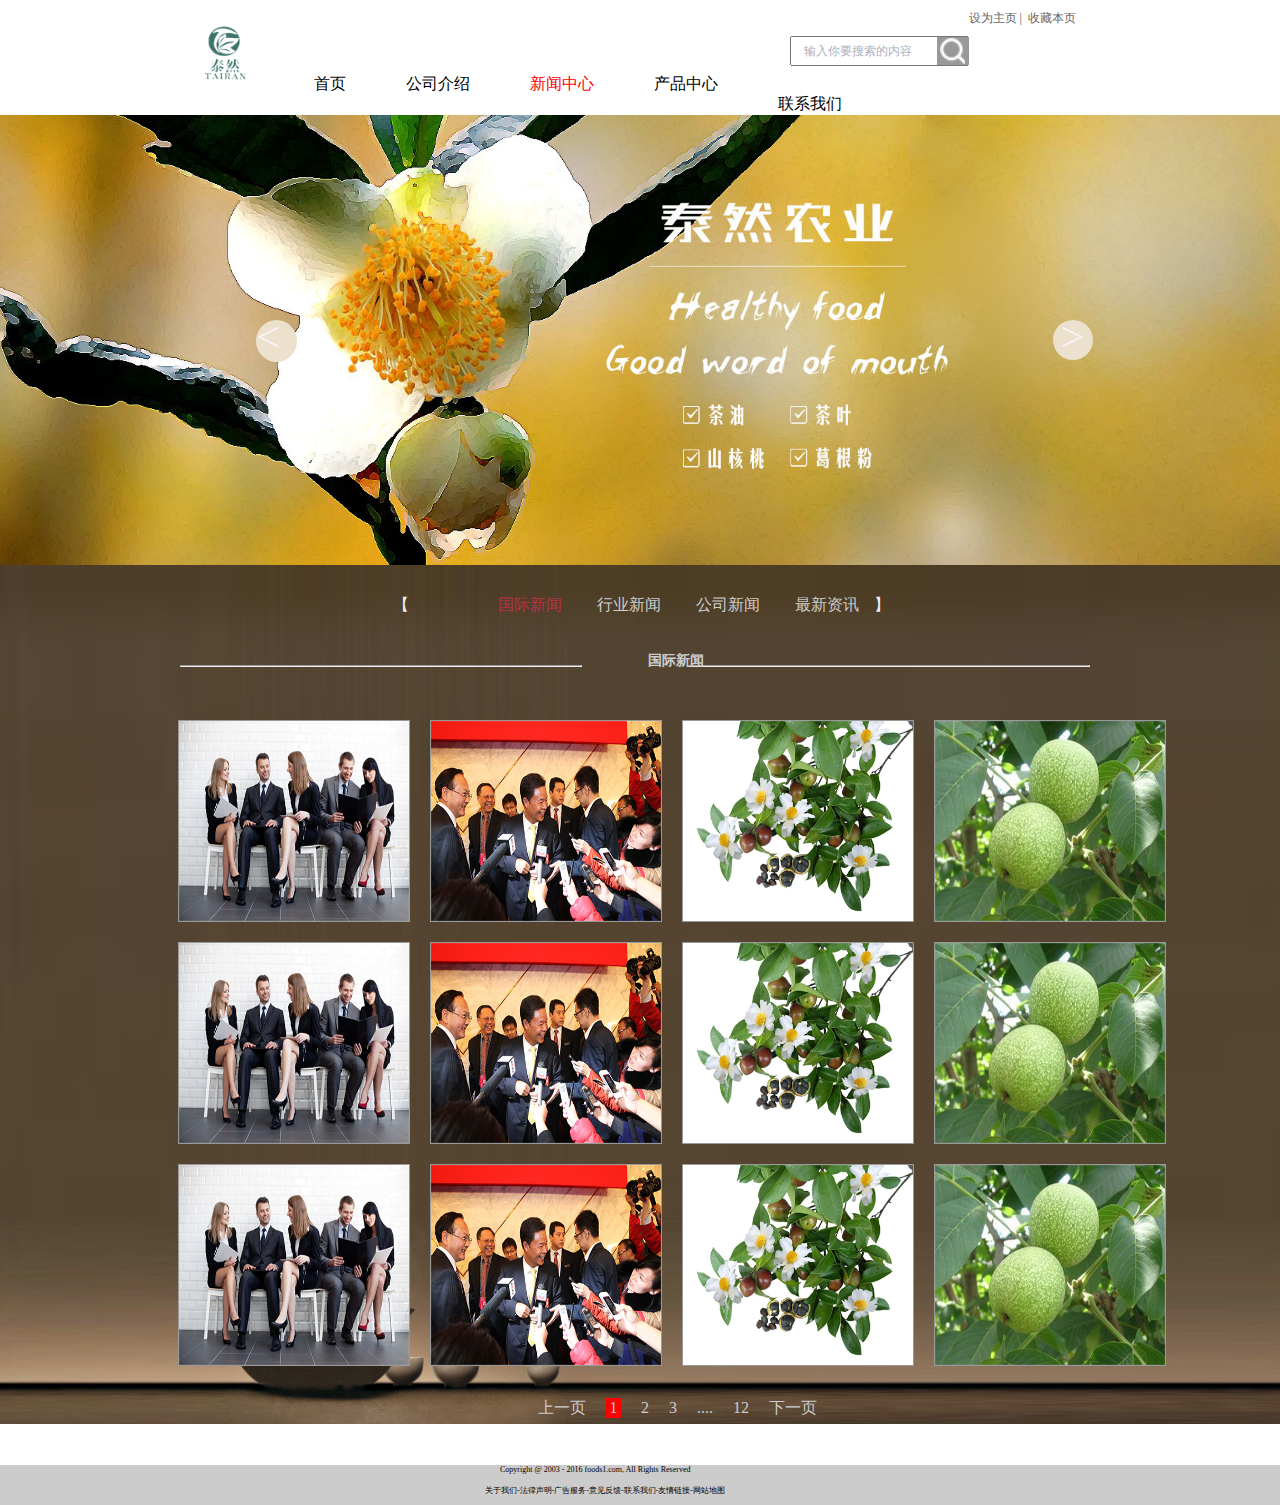
<file: news.html>
<!DOCTYPE html>
<html>

	<head>
		<meta charset="UTF-8">
		<title></title>
		<link rel="stylesheet" type="text/css" href="css/product2.css" />
		<script type="text/javascript" src="js/jquery-1.11.1.js">
		</script>
		<script type="text/javascript">
			$(function() {
				var num = 0;
				var timer;
				$('.span1').click(function(event) {
					num = num + 1
					if(num > 2) {
						num = 0
					}
					$('.nav1 ul').css('left', -1349 * num + 'px');
				});
				$('.span2').click(function(event) {
					num = num - 1
					if(num < 0) {
						num = 2
					}
					$('.nav1 ul').css('left', -1349 * num + 'px');
				});

				function bb() {
					clearInterval(timer);
					timer = setInterval(function() {
						num = num + 1
						if(num > 3) {
							num = 0;
							$('.nav1 ul').css('left', '0');
							num = 1;
						}
						$('.nav1 ul').animate({
							left: -1349 * num + 'px'
						}, 500)

					}, 2000)
				}
				bb();

				$('.nav1').hover(function() {
					clearInterval(timer);
				}, function() {
					bb();
				});

				$('.tiaoz li').click(function(event) {
					$(this).addClass('current').siblings().removeClass('current');
					var i = $(this).index();

					$('.product2 li').eq(i).stop().fadeIn(500).siblings().hide()
				});

				$('.product2 li img').hover(function() {
					//      			$(this).children('#one').stop().fadeOut(500);
					$('.product2 li img').stop().scale(1.3).siblings('img').scale(1)
				}, function() {
					//      			$(this).children('#one').stop().fadeIn(500);
					$('.product2 li img').stop().scale(1)

				});

			})
		</script>
	</head>

	<body>
		<header>
			<nav class="one">
				<p>
					设为主页&nbsp;| &nbsp;收藏本页
				</p>
			</nav>

			<nav class="two">
				<img src="images/logo.png" alt="">
				<form>
				<input type="text" value="" placeholder="输入你要搜索的内容">
				<div class="sousuo">
					<img src="images/suosou.png" />
				</div>
				</form>
			</nav>
			<nav class="three">
				<ul class="list1">
					<li>
						<a href="index.html">首页</a>
					</li>
					<li>
						<a href="company.html">公司介绍</a>
					</li>
					<li>
						<a href="news.html" style="color: red;">新闻中心</a>
					</li>
					<li>
						<a href="product.html">产品中心</a>
					</li>
					<li>
						<a href="contact_us.html">联系我们</a>
					</li>
				</ul>
			</nav>
		</header>
		<div class="nav1">
			<ul>
				<li><img src="images/nav1.jpg" alt=""></li>
				<li><img src="images/nav2.jpg" /></li>
				<li><img src="images/nav3.jpg" /></li>
				<li><img src="images/nav1.jpg" alt=""></li>

			</ul>
			<span class="span1">
				<
			</span>
			<span class="span2">
				>
			</span>
		</div>
		<main>
			<div id="main1">
				<!--				<img src="images/bg2.jpg" />-->
				<span id="right">【&nbsp;&nbsp;</span>
				<ul class="tiaoz">
					<li class="current">国际新闻</li>
					<li>行业新闻</li>
					<li>公司新闻</li>
					<li>最新资讯</li>
					<!--javascript:"void(0)"-->
				</ul>
				<span id="left">&nbsp;&nbsp;】</span>
				<hr class="hr1">

				<hr class="hr2">
			</div>
			<ul class="product2">
				<li class="current1">
					<h2>国际新闻</h2>
					<img src="images/new1.jpg" />
					<!--<div id="one"><p>灾害预警</p></div>-->
					<img src="images/new2.jpg" />
					<img src="images/new3.jpg" />
					<img src="images/new4.jpg" />
					<img src="images/new1.jpg" />
					<img src="images/new2.jpg" />
					<img src="images/new3.jpg" />
					<img src="images/new4.jpg" />
					<img src="images/new1.jpg" />
					<img src="images/new2.jpg" />
					<img src="images/new3.jpg" />
					<img src="images/new4.jpg" />
				</li>
				<li>
					<h2>行业新闻</h2>
					<img src="images/new1.jpg" />
					<!--<div id="one"><p>灾害预警</p></div>-->
					<img src="images/new1.jpg" />
					<img src="images/new1.jpg" />
					<img src="images/new1.jpg" />
					<img src="images/new1.jpg" />
					<img src="images/new1.jpg" />
					<img src="images/new1.jpg" />
					<img src="images/new1.jpg" />
					<img src="images/new1.jpg" />
					<img src="images/new1.jpg" />
					<img src="images/new1.jpg" />
					<img src="images/new1.jpg" />
				</li>
				<li>
					<h2>公司新闻</h2>
					<img src="images/new2.jpg" />
					<!--<div id="one"><p>灾害预警</p></div>-->
					<img src="images/new2.jpg" />
					<img src="images/new2.jpg" />
					<img src="images/new2.jpg" />
					<img src="images/new2.jpg" />
					<img src="images/new2.jpg" />
					<img src="images/new2.jpg" />
					<img src="images/new2.jpg" />
					<img src="images/new2.jpg" />
					<img src="images/new2.jpg" />
					<img src="images/new2.jpg" />
					<img src="images/new2.jpg" />
				</li>
				<li>
					<h2>最新资讯</h2>
					<img src="images/new1.jpg" />
					<!--<div id="one"><p>灾害预警</p></div>-->
					<img src="images/new2.jpg" />
					<img src="images/new3.jpg" />
					<img src="images/new4.jpg" />
					<img src="images/new1.jpg" />
					<img src="images/new2.jpg" />
					<img src="images/new3.jpg" />
					<img src="images/new4.jpg" />
					<img src="images/new1.jpg" />
					<img src="images/new2.jpg" />
					<img src="images/new3.jpg" />
					<img src="images/new4.jpg" />
				</li>
			</ul>
			<div>

			</div>
		</main>
		<div id="main2">
			<ul class="pro">
				<li>上一页</li>
				<li>1</li>
				<li>2</li>
				<li>3</li>
				<li>....</li>
				<li>12</li>
				<li>下一页</li>
			</ul>
		</div>
		<footer>
			<div class="footer1">
				<p class="footer2">Copyright @ 2003 - 2016 foods1.com, All Rights Reserved
				</p>
				<ul>
					<li>关于我们-</li>
					<li>法律声明-</li>
					<li>广告服务-</li>
					<li>意见反馈-</li>
					<li>联系我们-</li>
					<li>友情链接-</li>
					<li>网站地图</li>
				</ul>
			</div>
		</footer>
	</body>

</html>
</file>
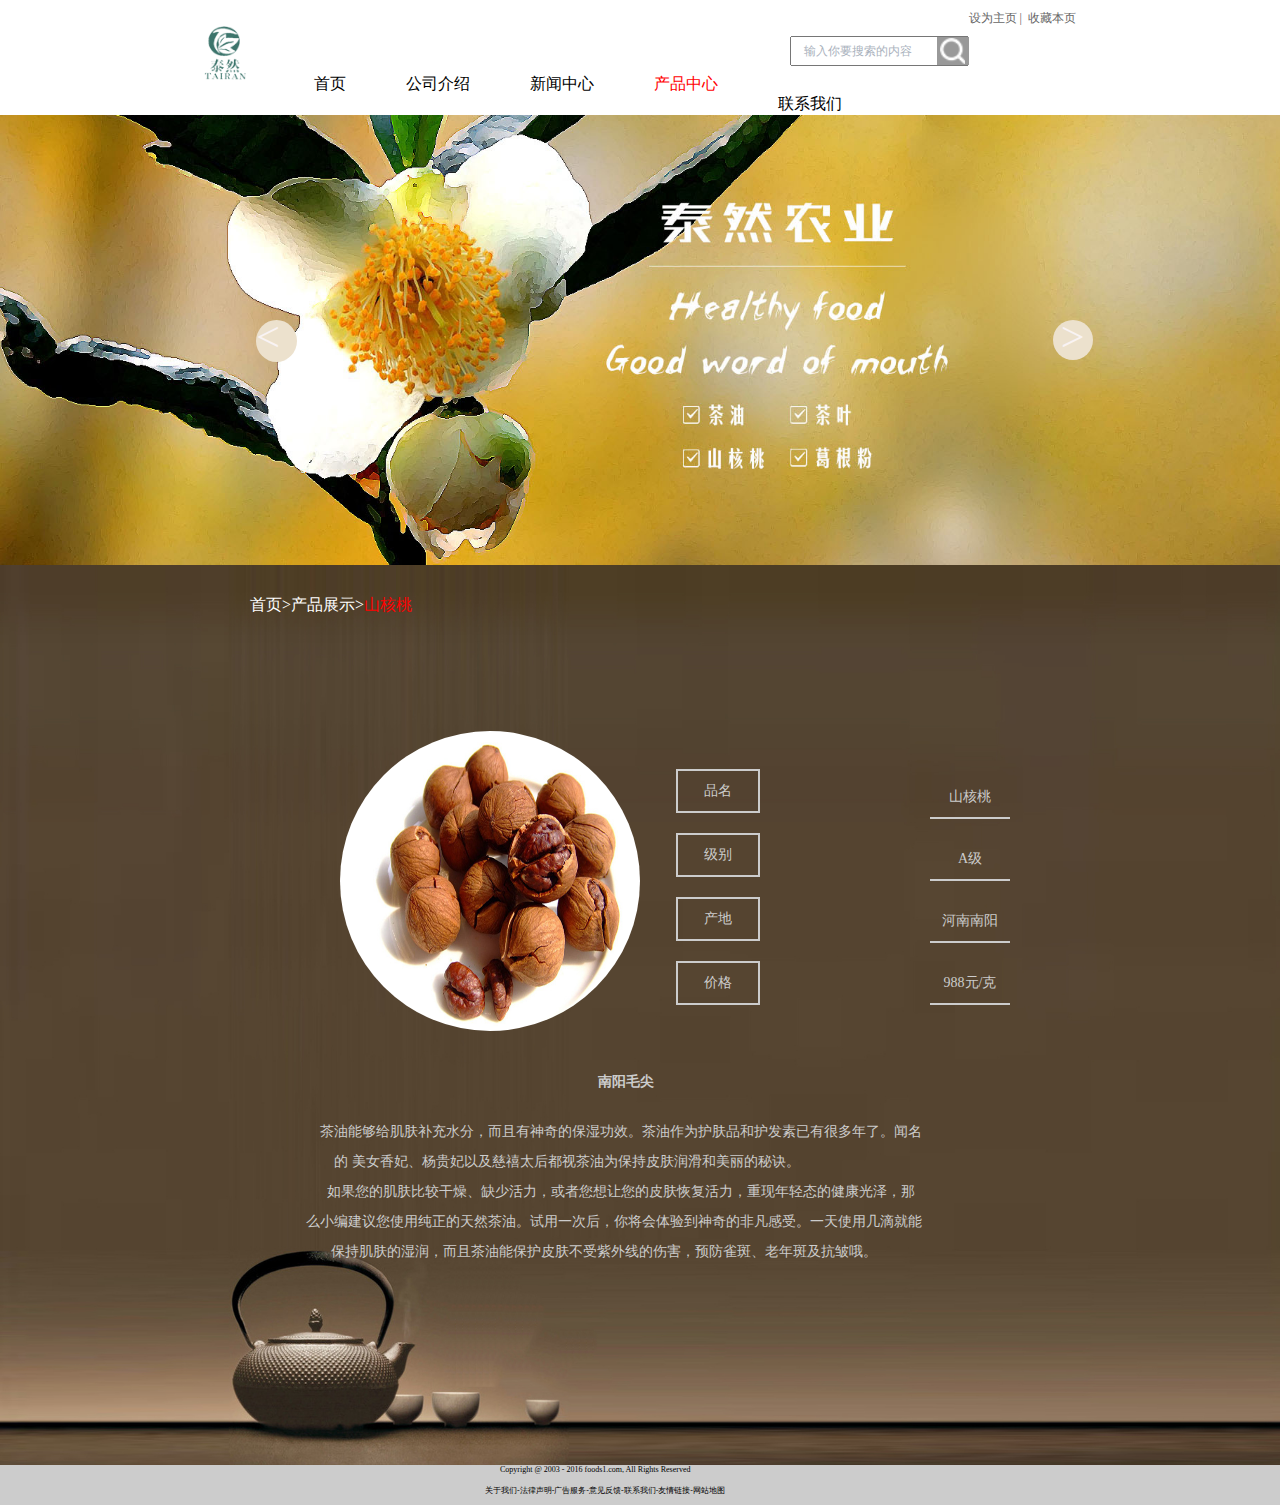
<file: pro_center.html>
<!DOCTYPE html>
<html>

	<head>
		<meta charset="UTF-8">
		<title></title>
		<link rel="stylesheet" type="text/css" href="css/pro_center.css" />
		<script type="text/javascript" src="js/jquery-1.11.1.js">
		</script>
		<script type="text/javascript">
			$(function() {
				var num = 0;
				var timer;
				$('.span1').click(function(event) {
					num = num + 1
					if(num > 2) {
						num = 0
					}
					$('.nav1 ul').css('left', -1349 * num + 'px');
				});
				$('.span2').click(function(event) {
					num = num - 1
					if(num < 0) {
						num = 2
					}
					$('.nav1 ul').css('left', -1349 * num + 'px');
				});
				$('.list3 li').hover(function() {
					$(this).children('#one').stop().fadeOut(500);
					$(this).children().children('img').stop().fadeTo(500, 1)
				}, function() {
					$(this).children('#one').stop().fadeIn(500);
					$(this).children().children('img').stop().fadeTo(500, 0.6)

				});

				function bb() {
					clearInterval(timer);
					timer = setInterval(function() {
						num = num + 1
						if(num > 3) {
							num = 0;
							$('.nav1 ul').css('left', '0');
							num = 1;
						}
						$('.nav1 ul').animate({
							left: -1349 * num + 'px'
						}, 500)

					}, 2000)
				}
				bb();

				$('.nav1').hover(function() {
					clearInterval(timer);
				}, function() {
					bb();
				});

			})
		</script>
	</head>

	<body>
		<header>
			<nav class="one">
				<p>
					设为主页&nbsp;| &nbsp;收藏本页
				</p>
			</nav>

			<nav class="two">
				<img src="images/logo.png" alt="">
				<form>
				<input type="text" value="" placeholder="输入你要搜索的内容">
				<div class="sousuo">
					<img src="images/suosou.png" />
				</div>
				</form>
			</nav>
			<nav class="three">
				<ul class="list1">
					<li>
						<a href="index.html">首页</a>
					</li>
					<li>
						<a href="company.html">公司介绍</a>
					</li>
					<li>
						<a href="news.html">新闻中心</a>
					</li>
					<li>
						<a href="product.html">产品中心</a>
					</li>
					<li>
						<a href="contact_us.html">联系我们</a>
					</li>
				</ul>
			</nav>
		</header>
		<div class="nav1">
			<ul>
				<li><img src="images/nav1.jpg" alt=""></li>
				<li><img src="images/nav2.jpg" /></li>
				<li><img src="images/nav3.jpg" /></li>
				<li><img src="images/nav1.jpg" alt=""></li>

			</ul>
			<span class="span1">
				<
			</span>
			<span class="span2">
				>
			</span>
		</div>
		<main>
			<div id="main1">
				<img src="images/bg2.jpg" />
				<ul>
					<li>
						<a href="index.html">首页></a>
					</li>
					<li>
						<a href="pro_center.html">产品展示></a>
					</li>
					<li>山核桃</li>
				</ul>
				<div class="main1_L">
					<img src="images/pro.jpg" alt="" />
				</div>
				<div class="main1_M">
					<div class="a">品名</div>
					<div class="a">级别</div>
					<div class="a">产地</div>
					<div class="a">价格</div>
				</div>
				<div class="main1_R">
					<div class="b">山核桃</div>
					<div class="b">A级</div>
					<div class="b">河南南阳</div>
					<div class="b">988元/克</div>
				</div>
				<h3>南阳毛尖</h3>
				<p>&nbsp;&nbsp;&nbsp;&nbsp;茶油能够给肌肤补充水分，而且有神奇的保湿功效。茶油作为护肤品和护发素已有很多年了。闻名<br />&nbsp;&nbsp;&nbsp;&nbsp;&nbsp;&nbsp;&nbsp;&nbsp;的 美女香妃、杨贵妃以及慈禧太后都视茶油为保持皮肤润滑和美丽的秘诀。
					<br /> &nbsp;&nbsp;&nbsp;&nbsp;&nbsp;&nbsp;如果您的肌肤比较干燥、缺少活力，或者您想让您的皮肤恢复活力，重现年轻态的健康光泽，那么小编建议您使用纯正的天然茶油。试用一次后，你将会体验到神奇的非凡感受。一天使用几滴就能
					<br /> &nbsp;&nbsp;&nbsp;&nbsp;&nbsp;&nbsp;&nbsp;保持肌肤的湿润，而且茶油能保护皮肤不受紫外线的伤害，预防雀斑、老年斑及抗皱哦。
				</p>
			</div>

		</main>
		<footer>
			<div class="footer1">
				<p class="footer2">Copyright @ 2003 - 2016 foods1.com, All Rights Reserved
				</p>
				<ul>
					<li>关于我们-</li>
					<li>法律声明-</li>
					<li>广告服务-</li>
					<li>意见反馈-</li>
					<li>联系我们-</li>
					<li>友情链接-</li>
					<li>网站地图</li>
				</ul>
			</div>
		</footer>
	</body>

</html>
</file>
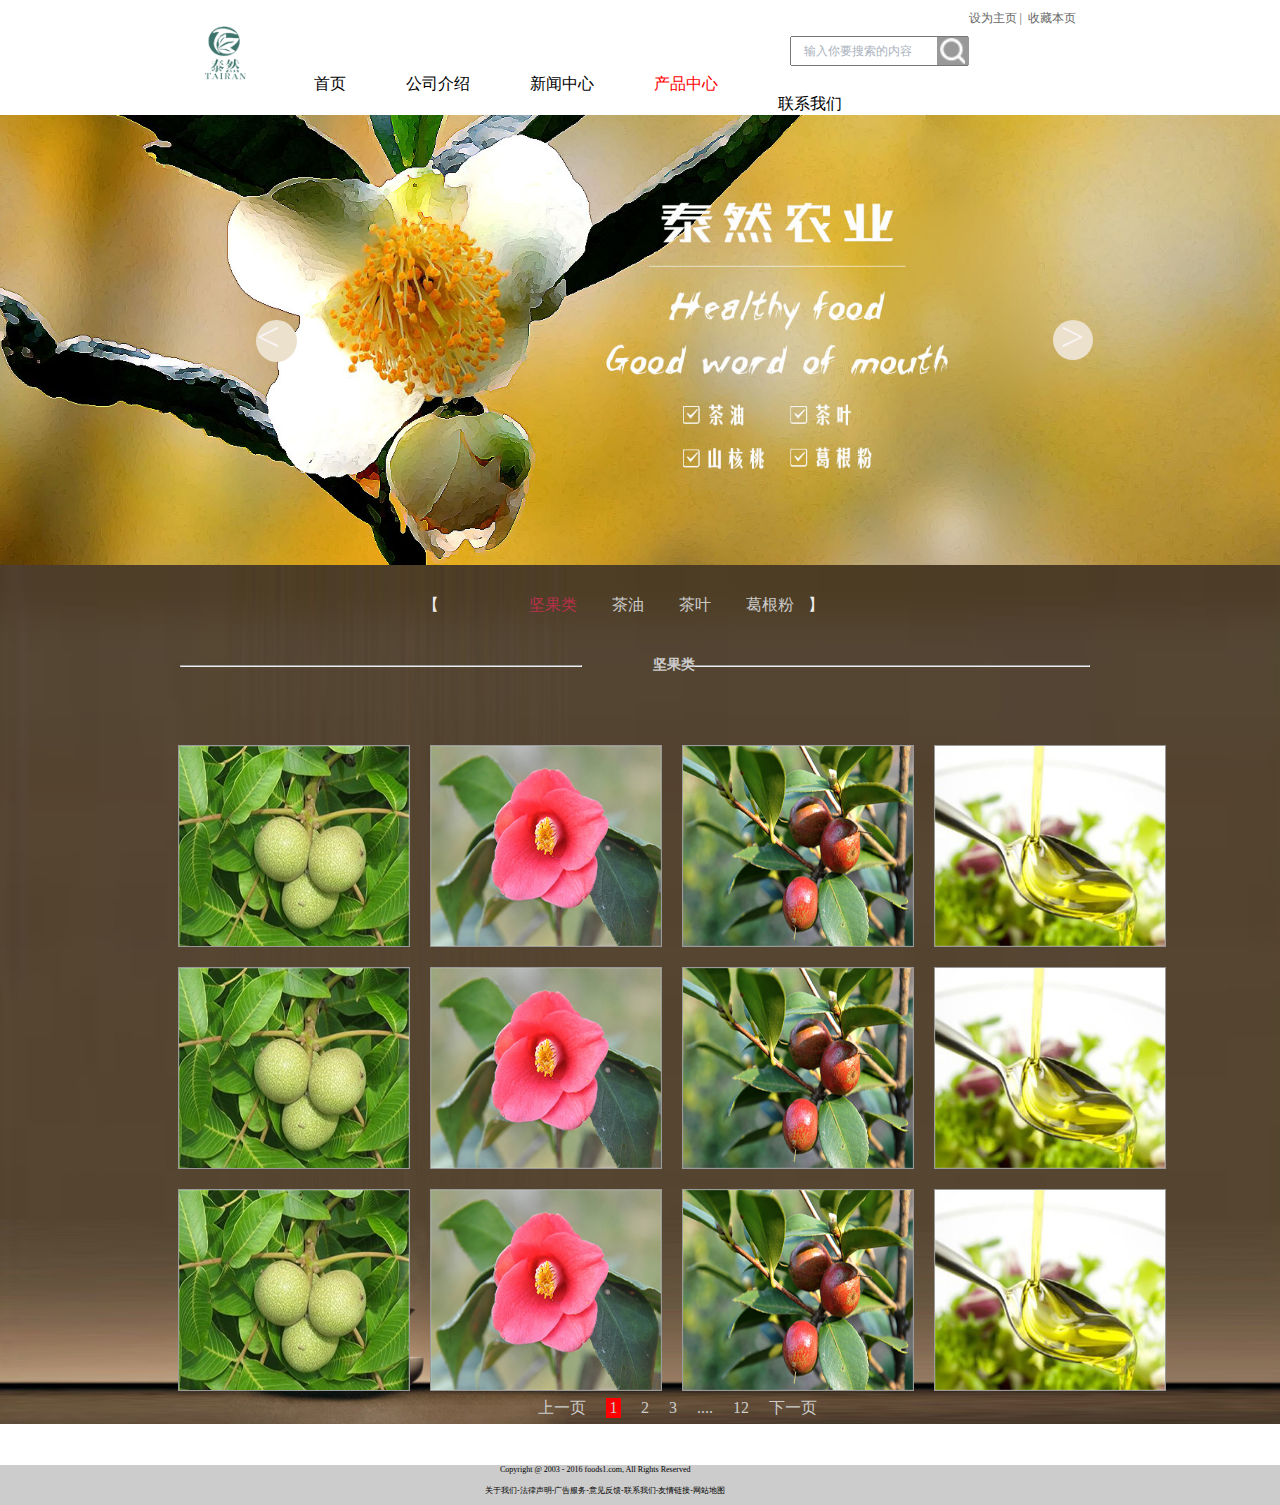
<file: product.html>
<!DOCTYPE html>
<html>

	<head>
		<meta charset="UTF-8">
		<title></title>
		<link rel="stylesheet" type="text/css" href="css/product.css" />
		<script type="text/javascript" src="js/jquery-1.11.1.js">
		</script>
		<script type="text/javascript">
			$(function() {
				var num = 0;
				var timer;
				$('.span1').click(function(event) {
					num = num + 1
					if(num > 2) {
						num = 0
					}
					$('.nav1 ul').css('left', -1349 * num + 'px');
				});
				$('.span2').click(function(event) {
					num = num - 1
					if(num < 0) {
						num = 2
					}
					$('.nav1 ul').css('left', -1349 * num + 'px');
				});
				$('.list3 li').hover(function() {
					$(this).children('#one').stop().fadeOut(500);
					$(this).children().children('img').stop().fadeTo(500, 1)
				}, function() {
					$(this).children('#one').stop().fadeIn(500);
					$(this).children().children('img').stop().fadeTo(500, 0.6)

				});

				function bb() {
					clearInterval(timer);
					timer = setInterval(function() {
						num = num + 1
						if(num > 3) {
							num = 0;
							$('.nav1 ul').css('left', '0');
							num = 1;
						}
						$('.nav1 ul').animate({
							left: -1349 * num + 'px'
						}, 500)

					}, 2000)
				}
				bb();

				$('.nav1').hover(function() {
					clearInterval(timer);
				}, function() {
					bb();
				});

				//    	        点击显示隐藏

				$('.tiaoz li').click(function(event) {
					$(this).addClass('current').siblings().removeClass('current');
					var i = $(this).index();

					$('.product li').eq(i).stop().fadeIn(500).siblings().hide()
					//      		alert(1)
				});

			})
		</script>
	</head>

	<body>
		<header>
			<nav class="one">
				<p>
					设为主页&nbsp;| &nbsp;收藏本页
				</p>
			</nav>

			<nav class="two">
				<img src="images/logo.png" alt="">
				<form>
				<input type="text" value="" placeholder="输入你要搜索的内容">
				<div class="sousuo">
					<img src="images/suosou.png" />
				</div>
				</form>
			</nav>
			<nav class="three">
				<ul class="list1">
					<li>
						<a href="index.html">首页</a>
					</li>
					<li>
						<a href="company.html">公司介绍</a>
					</li>
					<li>
						<a href="news.html">新闻中心</a>
					</li>
					<li>
						<a href="product.html" style="color: red;">产品中心</a>
					</li>
					<li>
						<a href="contact_us.html">联系我们</a>
					</li>
				</ul>
			</nav>
		</header>
		<div class="nav1">
			<ul>
				<li><img src="images/nav1.jpg" alt=""></li>
				<li><img src="images/nav2.jpg" /></li>
				<li><img src="images/nav3.jpg" /></li>
				<li><img src="images/nav1.jpg" alt=""></li>
			</ul>
			<span class="span1">
				<
			</span>
			<span class="span2">
				>
			</span>
		</div>
		<main>
			<div id="main1">
				<!--<img src="images/bg2.jpg" />-->
				<span id="right">【&nbsp;&nbsp;</span>
				<ul class="tiaoz">
					<li class="current">坚果类</li>
					<li>茶油</li>
					<li>茶叶</li>
					<li>葛根粉</li>
				</ul>
				<span id="left">&nbsp;&nbsp;】</span>
				<hr class="hr1">
				<!--				<h2>坚果类</h2>-->
				<hr class="hr2">
				<div>
					<ul class="product">
						<li>
							<h2>坚果类</h2>
							<a href="pro_center.html"><img src="images/product1.jpg" /></a>
							<a href="pro_center.html"><img src="images/product2.jpg" /></a>
							<a href="pro_center.html"><img src="images/product3.jpg" /></a>
							<a href="pro_center.html"><img src="images/product4.jpg" /></a>
							<a href="pro_center.html"><img src="images/product1.jpg" /></a>
							<a href="pro_center.html"><img src="images/product2.jpg" /></a>
							<a href="pro_center.html"><img src="images/product3.jpg" /></a>
							<a href="pro_center.html"><img src="images/product4.jpg" /></a>
							<a href="pro_center.html"><img src="images/product1.jpg" /></a>
							<a href="pro_center.html"><img src="images/product2.jpg" /></a>							
							<a href="pro_center.html"><img src="images/product3.jpg" /></a>							
							<a href="pro_center.html"><img src="images/product4.jpg" /></a>								
						</li>
						<li>
							<h2>茶油</h2>
                             <a href="pro_center.html"><img src="images/product4.jpg" /></a>
                             <a href="pro-center.html"><img src="images/product4.jpg" /></a>
                             <a href="pro-center.html"><img src="images/product4.jpg" /></a>
                             <a href="pro-center.html"><img src="images/product4.jpg" /></a>
                             <a href="pro-center.html"><img src="images/product4.jpg" /></a>
                             <a href="pro-center.html"><img src="images/product4.jpg" /></a>
                             <a href="pro-center.html"><img src="images/product4.jpg" /></a>
                             <a href="pro-center.html"><img src="images/product4.jpg" /></a>
                             <a href="pro-center.html"><img src="images/product4.jpg" /></a>
                             <a href="pro-center.html"><img src="images/product4.jpg" /></a>
                             <a href="pro-center.html"><img src="images/product4.jpg" /></a>
                             <a href="pro-center.html"><img src="images/product4.jpg" /></a>
						</li>
						<li>
							<h2>茶叶</h2>

                             <a href="pro_center.html"><img src="images/product3.jpg" /></a>
                             <a href="pro-center.html"><img src="images/product3.jpg" /></a>
                             <a href="pro-center.html"><img src="images/product3.jpg" /></a>
                             <a href="pro-center.html"><img src="images/product3.jpg" /></a>
                             <a href="pro-center.html"><img src="images/product3.jpg" /></a>
                             <a href="pro-center.html"><img src="images/product3.jpg" /></a>
                             <a href="pro-center.html"><img src="images/product3.jpg" /></a>
                             <a href="pro-center.html"><img src="images/product3.jpg" /></a>
                             <a href="pro-center.html"><img src="images/product3.jpg" /></a>
                             <a href="pro-center.html"><img src="images/product3.jpg" /></a>
                             <a href="pro-center.html"><img src="images/product3.jpg" /></a>
                             <a href="pro-center.html"><img src="images/product3.jpg" /></a>
						</li>
						<li>
							<h2>葛根粉 </h2>

                             <a href="pro_center.html"><img src="images/product1.jpg" /></a>
                             <a href="pro-center.html"><img src="images/product1.jpg" /></a>
                             <a href="pro-center.html"><img src="images/product1.jpg" /></a>
                             <a href="pro-center.html"><img src="images/product1.jpg" /></a>
                             <a href="pro-center.html"><img src="images/product1.jpg" /></a>
                             <a href="pro-center.html"><img src="images/product1.jpg" /></a>
                             <a href="pro-center.html"><img src="images/product1.jpg" /></a>
                             <a href="pro-center.html"><img src="images/product1.jpg" /></a>
                             <a href="pro-center.html"><img src="images/product1.jpg" /></a>
                             <a href="pro-center.html"><img src="images/product1.jpg" /></a>
                             <a href="pro-center.html"><img src="images/product1.jpg" /></a>
                             <a href="pro-center.html"><img src="images/product1.jpg" /></a>
						</li>
					</ul>
				</div>
			</div>
		</main>
		<div id="main2">
			<ul class="product2">
				<li>上一页</li>
				<li>1</li>
				<li>2</li>
				<li>3</li>
				<li>....</li>
				<li>12</li>
				<li>下一页</li>
			</ul>
		</div>
		<footer>
			<div class="footer1">
				<p class="footer2">Copyright @ 2003 - 2016 foods1.com, All Rights Reserved
				</p>
				<ul>
					<li>关于我们-</li>
					<li>法律声明-</li>
					<li>广告服务-</li>
					<li>意见反馈-</li>
					<li>联系我们-</li>
					<li>友情链接-</li>
					<li>网站地图</li>
				</ul>
			</div>
		</footer>
	</body>

</html>
</file>
<file: css/style.css>
*{
		margin: 0px;
		padding: 0px;
		list-style: none;
		text-decoration: none;
	}
	.one{
		width: 872px;
		height: 26px;
		margin: 0px auto;
	}
	.two{
		width: 872px;
		height: 28px;
		margin: 0px auto;
	}
	.three{
		width: 812px;
		height: 38px;
		margin: 0px auto;
	}	
	p,input{
		margin-top: 10px;
	}
	.one p{
		float: right;
		font-size: 12px;
        color: #666;
        font-family: "微软雅黑";
	}
	.two form{
		width: 178px;
		height: 68px;
		display: inline-block;
		float: right;
		position: relative;
	}
	input{
		float: right;
		height: 26px;
		width: 175px;
		line-height: 26px;
		color: #CCCCCC;
    	outline: none;		
	}
	input::-webkit-input-placeholder {
        color: #aab2bd;
        font-size: 12px;
        text-indent: 1em;
    }
	.two .sousuo img{
		width: 25px;
		margin-top: 1px;
		margin-left: 3px;
	}
	.sousuo{
		width: 32px;
		height: 28px;
		background-color:#999 ;
		position: absolute;
		top: 11px;
		right: 0px;
	}	
	.two>img{
		width: 42px;
		float: left;
	}
    .list1{
      margin-left: 50px;
      margin-bottom: 20px;

    }
    .list1 li{
    	float: left;
    	margin: 0px 30px;
    	font-size: 16px;
        font-family: "微软雅黑";    	
    }
    .list1 li a{
    	color: #000;
    }
    .list1 li:nth-of-type(1) a{
    	color: red;
    }
    .nav1{
    	width: 1349px;
    	height: 450px;
    	overflow: hidden;
    	position: relative;
    }
    .nav1 ul{
    	width: 5396px;
    	height: 450px;
    	position: absolute;
    	
    }
    .nav1 ul li{
    	width: 1349px;
    	height: 450px; 
    	float: left;   	
    }
    .nav1 img{
        width: 100%;
        height: 450px;
        display: block; 
    }
    .nav1 .span1{
    	color: #f9f3f3;
    	font-size: 42px;
    	line-height: 34px;
    	width: 41px;
    	position: absolute;
    	left: 19%;
    	top: 51%;
    	margin-top: -25px;
    	border-radius: 50%;
    	height: 42px;
    	border: none;
    	background-color: #ece1cd;
    	cursor: pointer;

        }
    .nav1 .span2{
    	color: #f9f3f3;
    	font-size: 42px;
    	line-height: 34px;
    	text-align: center;    	
    	width: 40px;
    	position: absolute;
    	right: 19%;
    	top: 51%;
    	margin-top: -25px;
    	border-radius: 50%;
    	height: 40px;
    	background-color: #ece1cd;
    	cursor: pointer;
    	

        }            
     .a{
      	width: 700px;
      	height: 400px;
      	margin:0 auto;
      	overflow: hidden;
      	position:relative;
      }  
    hr{
/*    	align:center;*/
    	width: 230px;
    	margin-top: 10px;
    	color: #999;

    }
    .hr1{
    	float: right;
    	position: absolute;
    	right: 0px;
    	top: 0px;
    }
    .hr2{
    	float: left;
    	position: absolute;
    	left: 0px;
    	top: 0px;
    }
    .a .hr1{
    	top: 50px;
    }
    .a .hr2{
    	top: 50px;
    }    
    h2{
        margin-top: 50px;
        font-size: 16px;
        font-family: '微软雅黑';
        color: #666;
        text-align: center;
    }
    h4{
    	margin-top: 15px;
        font-family: '微软雅黑';
        color: #999;
      	text-align: center;   	
    }
    .a p{
    	line-height: 30px;
    	margin-top: 82px;
    	font-size: 14px;
    	color: #333;
    }
    .a p a{
    	position: absolute;
    	right: 0px;
    	top: 364px;
    	/*color: #447364;*/
    	line-height: 30px;
    	/*margin-top: 82px;*/
    	font-size: 14px;
    	color: #333;    	
    }
    .b{
      	width: 700px;
/*       	height: 600px; */
      	margin:0 auto;
/*      	overflow: hidden;*/
      	position:relative;
      }
    .list2{
    	width: 700px;
    	height: 332px;
    } 
    .list2 li{
          float: right;
          margin:10px 10px;
    }
   #hong{
   	    position: absolute;
   	    right: 744px;
   	    top: 96px;
    	font-size: 18px;
    	font-family: "楷体";
        font-weight: bold;
    	
    }
    #shan{
    	position: absolute;
    	left: 338px;
    	top: 96px;
    	font-size: 18px;
    	width: 18px;
        font-family: "楷体";
        font-weight: bold;
        

    }
    #you{
    	position: absolute;
    	left: 710px;
    	top: 96px;
    	font-size: 18px;
    	width:18px;
        font-family: "楷体";
        font-weight: bold;
    }
    .i{
    	width: 280px;
    	height: 180px;
    	border: 2px solid #999899;
    	overflow:hidden; 
    	margin-right: 50px;
    	margin-top: 100px;
    }
    .img1{
    	  position: absolute;
          right:550px;
          top: 120px;
    }
    .img2{
    	  position: absolute;
          left: 200px;
          top: 120px;
    }
    .img3{
    	  position: absolute;
          left:580px;
          top: 120px;
    }

    .list2 img{
    	width: 300px;
    }
    .c{
      	width: 700px;
/*       	height: 600px; */
      	margin:0 auto;
/*      	overflow: hidden;*/
      	position:relative;
      }
    .m{
    	width: 280px;
    	height: 240px;
    	border-radius:50%;
    	overflow:hidden; 
    	margin-right: 50px;
    	margin-top: 30px;
    }      
    .img4{
    	  position: absolute;
          right:550px;
          top: 120px;
    }
    .img5{
    	  position: absolute;
          left: 200px;
          top: 120px;
    }
    .img6{
    	  position: absolute;
          left:580px;
          top: 120px;
    }
    .c div{
    	width: 280px;
    	height: 240px;
    	border-radius:50%;    	
        border: 2px solid #999899;
        background: rgba(0,0,0,0.5);
        z-index: 2;
        cursor: pointer;
    }
    .c div p{
    	color: #fff;
    	font-size: 20px;
    	text-align: center;
    	line-height: 240px;
    }
    #one{
        position: absolute;
    	left:-181px;
        top: 148px;	
    }
    #two{
        position: absolute;
    	left:198px;
        top: 148px;	
    }
    #three{
        position: absolute;
    	left:578px;
        top: 148px;	
    }        
    .list3{
    	width: 700px;
    	height: 350px;
    }
    .list3 li{
    	width: 700px;
    	height: 250px;
    }
    .hr3{
    	width: 1044px;
    	position: absolute;
    	top: 450px;
    	left: -190px;

    }
     .d div{
      	width: 700px;
      	height: 400px;
      	margin:0 auto;
      	overflow: hidden;
      	position:relative;
      	display: none;
      }
     .d .current{
      	display: block;
      }
    .d h4{
    	margin-top: 62px;
        font-family: '微软雅黑';
        color: #333;
      	text-align: center;   	
    }
    .d p{
    	line-height: 30px;
    	margin-top: 16px;
    	font-size: 14px;
    	color: #333;
    }
    .d p a{
    	position: absolute;
    	right: 0px;
    	top: 364px;
    	line-height: 30px;
    	font-size: 14px;
    	color: #333;    	
    }    
    hr{
    	width: 230px;
    	margin-top: 10px;
    	color: #999;

    }
    .e .hr1{
    	float: right;
    	position: absolute;
    	right: 0px;
    	top: 50px;
    }
    .e .hr2{
    	float: left;
    	position: absolute;
    	left: 0px;
    	top: 50px;
    }
     .e{
      	width: 700px;
      	height: 400px;
      	margin:0 auto;
      	overflow: hidden;
      	position:relative;
      }
    .e h2{
        margin-top: 50px;
        font-size: 16px;
        font-family: '微软雅黑';
        color: #666;
        text-align: center;
    }
    .e h4{
    	margin-top: 30px;
        font-family: '微软雅黑';
        color: #999;
      	text-align: center;   	
    }
    .wuxu{
    	width: 630px;
    	height: 200px;
    	margin: 50px auto 0px;

    }
    .wuxu div{
    	float: left;
    	line-height: 50px;
    	margin-left: 95px;
    }

    .footer1{
    	width: 100%;
    	background-color:#cccccc; 
    	overflow: hidden;
    }
    .footer2{
    	width: 450px;
    	height:20px; 
        margin: 0px 500px;
        margin-top: 10px;
        font-size: 8px;
    }
    .footer1 ul{
    	width: 500px;
    	height: 40px;
        margin: 0px 485px;    	
    	font-size: 8px;
    }
    .footer1 ul li{
    	float: left;

    }
</file>
<file: css/about_us.css>
*{
		margin: 0px;
		padding: 0px;
		list-style: none;
		text-decoration: none;
	}
	.one{
		width: 872px;
		height: 26px;
		margin: 0px auto;
	}
	.two{
		width: 872px;
		height: 28px;
		margin: 0px auto;
	}
	.three{
		width: 812px;
		height: 38px;
		margin: 0px auto;
	}	
	p,input{
		margin-top: 10px;
	}
	.one p{
		float: right;
		font-size: 12px;
        color: #666;
        font-family: "微软雅黑";
	}
	.two form{
		width: 178px;
		height: 68px;
		display: inline-block;
		float: right;
		position: relative;
	}
	input{
		float: right;
		height: 26px;
		width: 175px;
		line-height: 26px;
		color: #CCCCCC;
    	outline: none;		
	}
	input::-webkit-input-placeholder {
        color: #aab2bd;
        font-size: 12px;
        text-indent: 1em;
    }
	.two .sousuo img{
		width: 25px;
		margin-top: 1px;
		margin-left: 3px;
	}
	.sousuo{
		width: 32px;
		height: 28px;
		background-color:#999 ;
		position: absolute;
		top: 11px;
		right: 0px;
	}	
	.two>img{
		width: 42px;
		float: left;
	}
    .list1{
      margin-left: 50px;
      margin-bottom: 20px;

    }
    .list1 li{
    	float: left;
    	margin: 0px 30px;
    	font-size: 16px;
        font-family: "微软雅黑";    	
    }
    .list1 li a{
    	color: #000;
    }
    .list1 li:nth-of-type(3) a{
    	color: red;
    }
    .nav1{
    	width: 1349px;
    	height: 450px;
    	overflow: hidden;
    	position: relative;
    }
    .nav1 ul{
    	width: 5396px;
    	height: 450px;
    	position: absolute;
    	
    }
    .nav1 ul li{
    	width: 1349px;
    	height: 450px; 
    	float: left;   	
    }
    .nav1 img{
        width: 100%;
        height: 450px;
        display: block; 
    }
    .nav1 .span1{
    	color: #f9f3f3;
    	font-size: 42px;
    	line-height: 34px;
    	width: 41px;
    	position: absolute;
    	left: 19%;
    	top: 51%;
    	margin-top: -25px;
    	border-radius: 50%;
    	height: 42px;
    	border: none;
    	background-color: #ece1cd;
    	cursor: pointer;

        }
    .nav1 .span2{
    	color: #f9f3f3;
    	font-size: 42px;
    	line-height: 34px;
    	text-align: center;    	
    	width: 40px;
    	position: absolute;
    	right: 19%;
    	top: 51%;
    	margin-top: -25px;
    	border-radius: 50%;
    	height: 40px;
    	background-color: #ece1cd;
    	cursor: pointer;
    	

        } 
    #main1{
    	position: relative;
    }
    #main1 img{
    	width: 100%;
    	height: 900px;
    	display: block;
    }
    #main1 ul{
    	position: absolute;
    	left: 250px;
    	top:0;
    }
    #main1 ul li{
    	float: left;
    	margin-top: 30px;
    	color: #CCCCCC;   	
    }
    #main1 ul li a{
    	color: #CCCCCC
    }
     #main1 ul li:nth-of-type(4) a{
     	color: red;
     }
    h2{
    	position:absolute;
    	left: 580px;
    	top: 100px;
        font-size: 18px;
        margin-bottom: 10px;
        /*font-family: '微软雅黑';*/
        color: #ccc;
        /*text-decoration: underline;*/
    } 
    hr{
    	width: 330px;
    	position: absolute;
    	left: 536px;
    	top: 134px;
    	color: #857a6f;
    	
    }
    #main1 p{
    	width: 870px;
    	height: 780px;
    	position: absolute;
    	left: 240px;
    	top: 140px;
    	color: #CCCCCC;
    	line-height: 38px;
    	text-indent: 20px;
        font-family: '微软雅黑';
        font-size: 14px;
    	
    }        
    .footer1{
    	width: 100%;
    	height: 40px;
    	background-color:#cccccc; 
    }
    .footer2{
    	width: 450px;
    	height:20px; 
        margin: 0px 500px;
        font-size: 8px;
    }
    .footer1 ul{
    	width: 500px;
        margin: 0px 485px;    	
    	font-size: 8px;
    }
    .footer1 ul li{
    	float: left;

    }
</file>
<file: css/company.css>
*{
		margin: 0px;
		padding: 0px;
		list-style: none;
		text-decoration: none;
	}
	.one{
		width: 872px;
		height: 26px;
		margin: 0px auto;
	}
	.two{
		width: 872px;
		height: 28px;
		margin: 0px auto;
	}
	.three{
		width: 812px;
		height: 38px;
		margin: 0px auto;
	}	
	p,input{
		margin-top: 10px;
	}
	.one p{
		float: right;
		font-size: 12px;
        color: #666;
        font-family: "微软雅黑";
	}
	.two form{
		width: 178px;
		height: 68px;
		display: inline-block;
		float: right;
		position: relative;
	}
	input{
		float: right;
		height: 26px;
		width: 175px;
		line-height: 26px;
		color: #CCCCCC;
    	outline: none;		
	}
	input::-webkit-input-placeholder {
        color: #aab2bd;
        font-size: 12px;
        text-indent: 1em;
    }
	.two .sousuo img{
		width: 25px;
		margin-top: 1px;
		margin-left: 3px;
	}
	.sousuo{
		width: 32px;
		height: 28px;
		background-color:#999 ;
		position: absolute;
		top: 11px;
		right: 0px;
	}	
	.two>img{
		width: 42px;
		float: left;
	}
    .list1{
      margin-left: 50px;
      margin-bottom: 20px;

    }
    .list1 li{
    	float: left;
    	margin: 0px 30px;
    	font-size: 16px;
        font-family: "微软雅黑";    	
    }
    .list1 li a{
    	color: #000;
    }
    .list1 li:nth-of-type(2) a{
    	color: red;
    }
    .nav1{
    	width: 1349px;
    	height: 450px;
    	overflow: hidden;
    	position: relative;
    }
    .nav1 ul{
    	width: 5396px;
    	height: 450px;
    	position: absolute;
    	
    }
    .nav1 ul li{
    	width: 1349px;
    	height: 450px; 
    	float: left;   	
    }
    .nav1 img{
        width: 100%;
        height: 450px;
        display: block; 
    }
    .nav1 .span1{
    	color: #f9f3f3;
    	font-size: 42px;
    	line-height: 34px;
    	width: 41px;
    	position: absolute;
    	left: 19%;
    	top: 51%;
    	margin-top: -25px;
    	border-radius: 50%;
    	height: 42px;
    	border: none;
    	background-color: #ece1cd;
    	cursor: pointer;

        }
    .nav1 .span2{
    	color: #f9f3f3;
    	font-size: 42px;
    	line-height: 34px;
    	text-align: center;    	
    	width: 40px;
    	position: absolute;
    	right: 19%;
    	top: 51%;
    	margin-top: -25px;
    	border-radius: 50%;
    	height: 40px;
    	background-color: #ece1cd;
    	cursor: pointer;
        }   
    #main1{
    	width: 100%;
    	height: 900px;
    	position: relative;
    	background: url(../images/bg2.jpg) no-repeat;
    	background-size: 100%;
    }
    /*#main1 img{

    	display: block;
    }    */
    #main1 ul{
    	position: absolute;
    	left: 483px;
    	top:0;
    }
    #main1 ul li{
    	float: left;
    	margin-left: 25px;
    	margin-top: 30px;    		
    }
    #main1 #right{
    	position: absolute;
    	right: 851px;
    	top:30px;  
    	color: #eee;  	
    }
    #main1 #left{
    	position: absolute;
    	left: 846px;
    	top:30px;  
    	color: #eee;  	
    	  	
    }    
    #main1 ul li{
    color: #CCCCCC; 
    cursor: pointer;	
    }   
     #main1 .current{
     	color: #b7314b;
     }
    
    hr{
    	width: 400px;
    	margin-top: 10px;
    	color: #999;

    }
    .hr1{
    	float: right;
    	position: absolute;
    	right:150px;
    	top: 110px;
    }
    .hr2{
    	float: left;
    	position: absolute;
    	left: 160px;
    	top: 110px;
    }
    h4{
    	position:absolute;
    	left: 645px;
    	top: 110px;
        font-size: 16px;
        font-family: '微软雅黑';
        color: #ccc;
    } 
    #main1 ol li{
    	display: none;
    }
    #main1 ol li:nth-of-type(1){
    	display: block;
    }
    #main1 p{
    	width: 870px;
    	height: 790px;
    	position: absolute;
    	left: 240px;
    	top: 140px;
    	color: #CCCCCC;
    	line-height: 34px;
    	text-indent: 20px;
        font-family: '微软雅黑';
        font-size: 14px;
    	
    } 
    .footer1{
    	width: 100%;
    	height: 40px;
    	background-color:#cccccc; 
    	/*display: block;*/
    }
    .footer2{
    	width: 450px;
    	height:20px; 
        margin: 0px 500px;
        font-size: 8px;
    }
    .footer1 ul{
    	width: 500px;
        margin: 0px 485px;    	
    	font-size: 8px;
    }
    .footer1 ul li{
    	float: left;

    }
</file>
<file: css/contact_us.css>
*{
		margin: 0px;
		padding: 0px;
		list-style: none;
		text-decoration: none;
	}
	.one{
		width: 872px;
		height: 26px;
		margin: 0px auto;
	}
	.two{
		width: 872px;
		height: 28px;
		margin: 0px auto;
	}
	.three{
		width: 812px;
		height: 38px;
		margin: 0px auto;
	}	
	p,input{
		margin-top: 10px;
		outline: none;
	}
	.one p{
		float: right;
		font-size: 12px;
        color: #666;
        font-family: "微软雅黑";
	}
	.two form{
		width: 178px;
		height: 68px;
		display: inline-block;
		float: right;
		position: relative;
	}
	input{
		float: right;
		height: 26px;
		width: 175px;
		line-height: 26px;
		color: #CCCCCC;
    	outline: none;		
	}
	input::-webkit-input-placeholder {
        color: #aab2bd;
        font-size: 12px;
        text-indent: 1em;
    }
	.two .sousuo img{
		width: 25px;
		margin-top: 1px;
		margin-left: 3px;
	}
	.sousuo{
		width: 32px;
		height: 28px;
		background-color:#999 ;
		position: absolute;
		top: 11px;
		right: 0px;
	}	
	.two>img{
		width: 42px;
		float: left;
	}
    .list1{
      margin-left: 50px;
      margin-bottom: 20px;

    }
    .list1 li{
    	float: left;
    	margin: 0px 30px;
    	font-size: 16px;
        font-family: "微软雅黑";    	
    }
    .list1 li a{
    	color: #000;
    }
    .list1 li:nth-of-type(5) a{
    	color: red;
    }
    .nav1{
    	width: 1349px;
    	height: 450px;
    	overflow: hidden;
    	position: relative;
    }
    .nav1 ul{
    	width: 5396px;
    	height: 450px;
    	position: absolute;
    	
    }
    .nav1 ul li{
    	width: 1349px;
    	height: 450px; 
    	float: left;   	
    }
    .nav1 img{
        width: 100%;
        height: 450px;
        display: block; 
    }
    .nav1 .span1{
    	color: #f9f3f3;
    	font-size: 42px;
    	line-height: 34px;
    	width: 41px;
    	position: absolute;
    	left: 19%;
    	top: 51%;
    	margin-top: -25px;
    	border-radius: 50%;
    	height: 42px;
    	border: none;
    	background-color: #ece1cd;
    	cursor: pointer;

        }
    .nav1 .span2{
    	color: #f9f3f3;
    	font-size: 42px;
    	line-height: 34px;
    	text-align: center;    	
    	width: 40px;
    	position: absolute;
    	right: 19%;
    	top: 51%;
    	margin-top: -25px;
    	border-radius: 50%;
    	height: 40px;
    	background-color: #ece1cd;
    	cursor: pointer;
    	

        }
    #main1{
    	width: 100%;
    	height: 900px;
    	background: url(../images/bg2.jpg) no-repeat;
    	background-size: 100%;
    	position: relative;
    }
    #main1 img{
    	width: 100%;
    	height: 900px;
    	display: block;
    }
    
    hr{
    	width: 400px;
    	margin-top: 10px;
    	color: #999;

    }
    .hr1{
    	float: right;
    	position: absolute;
    	right:190px;
    	top: 40px;
    }
    .hr2{
    	float: left;
    	position: absolute;
    	left: 180px;
    	top: 40px;
    }
    #main1 h2{
    	position:absolute;
    	left: 645px;
    	top: 40px;
        font-size: 14px;
        /*font-family: '微软雅黑';*/
        color: #ccc;
    }
    #main1 .main_L img{
    	width: 500px;
    	height: 300px;
    }
    .main_L{
    	position: absolute;
    	top: 100px;
    	left: 200px;
    	float: left;
    	width: 500px;
    	height: 400px;
    }
    .main_R{
    	float: right;
    	position: absolute;
    	top: 90px;
    	right: 300px;    	
    }
    .main_R ul li{
    	line-height: 46px;
    	color: #cec9c3;
    }
    .main_B .hr3{
    	float: right;
    	position: absolute;
    	right:190px;
    	bottom: 460px;
    }
    .main_B .hr4{
    	float: left;
    	position: absolute;
    	left: 180px;
    	bottom: 460px;
    	}
    #main1 .main_B h2{
    	position:absolute;
    	left: 645px;
    	top: 435px;
        font-size: 14px;
        /*font-family: '微软雅黑';*/
        color: #ccc;    		
    	}
    .main_B1{
    	width: 570px;
    	height: 100px;
    	position: absolute;
    	bottom: 316px;
    	left: 384px;
    }
    #main1 input{
    	background: rgba(255,255,255,0.05);
    	border: 1px solid #333;
    }
    .main_B1 .main_B2{
    	float: left;
    	
    }
    .main_B1 .main_B3{
    	float: right;
    }
    #main1 .main_B2,.main_B3,input{
    	height: 26px;
		width: 170px;
    }
    .main_B4 .wenben{
    	width: 568px;
    	height: 159px;
    	border: 1px solid #333;
    	position: absolute;
    	bottom: 160px;
    	left: 384px;
    	resize: none;
    	background: rgba(255,255,255,0.05);
    	
    }
    .main_B5{
    	position: absolute;
    	bottom: 50px;
    	left: 566px;
    }
    .main_B5 input:nth-of-type(1)::-webkit-input-placeholder {
        font-size: 14px;
        text-indent: 3em;
    }
    #main1 .main_B5 input:nth-of-type(2){
    	color: #bdc7d4;
    	width: 100px;
    	font-weight: bold;
    	font-size: 14px;
    	font-family: "微软雅黑";
    	height: 33px;
    	border: none;
    	margin-right: 34px;
    	background-color: #857A6F;
    }
    .footer1{
    	width: 100%;
    	height: 40px;
    	background-color:#cccccc; 
    }
    .footer2{
    	width: 450px;
    	height:20px; 
        margin: 0px 500px;
        font-size: 8px;
    }
    .footer1 ul{
    	width: 500px;
        margin: 0px 485px;    	
    	font-size: 8px;
    }
    .footer1 ul li{
    	float: left;

    }
</file>
<file: css/product2.css>
*{
		margin: 0px;
		padding: 0px;
		list-style: none;
		text-decoration: none;
	}
	.one{
		width: 872px;
		height: 26px;
		margin: 0px auto;
	}
	.two{
		width: 872px;
		height: 28px;
		margin: 0px auto;
	}
	.three{
		width: 812px;
		height: 38px;
		margin: 0px auto;
	}	
	p,input{
		margin-top: 10px;
	}
	.one p{
		float: right;
		font-size: 12px;
        color: #666;
        font-family: "微软雅黑";
	}
	.two form{
		width: 178px;
		height: 68px;
		display: inline-block;
		float: right;
		position: relative;
	}
	input{
		float: right;
		height: 26px;
		width: 175px;
		line-height: 26px;
		color: #CCCCCC;
    	outline: none;		
	}
	input::-webkit-input-placeholder {
        color: #aab2bd;
        font-size: 12px;
        text-indent: 1em;
    }
	.two .sousuo img{
		width: 25px;
		margin-top: 1px;
		margin-left: 3px;
	}
	.sousuo{
		width: 32px;
		height: 28px;
		background-color:#999 ;
		position: absolute;
		top: 11px;
		right: 0px;
	}	
	.two>img{
		width: 42px;
		float: left;
	}
    .list1{
      margin-left: 50px;
      margin-bottom: 20px;

    }
    .list1 li{
    	float: left;
    	margin: 0px 30px;
    	font-size: 16px;
        font-family: "微软雅黑";    	
    }
    .list1 li a{
    	color: #000;
    }
    /*.list1 li:nth-of-type(4) a{
    	color: red;
    }*/
    .nav1{
    	width: 1349px;
    	height: 450px;
    	overflow: hidden;
    	position: relative;
    }
    .nav1 ul{
    	width: 5396px;
    	height: 450px;
    	position: absolute;
    	
    }
    .nav1 ul li{
    	width: 1349px;
    	height: 450px; 
    	float: left;   	
    }
    .nav1 img{
        width: 100%;
        height: 450px;
        display: block; 
    }
    .nav1 .span1{
    	color: #f9f3f3;
    	font-size: 42px;
    	line-height: 34px;
    	width: 41px;
    	position: absolute;
    	left: 19%;
    	top: 51%;
    	margin-top: -25px;
    	border-radius: 50%;
    	height: 42px;
    	border: none;
    	background-color: #ece1cd;
    	cursor: pointer;

        }
    .nav1 .span2{
    	color: #f9f3f3;
    	font-size: 42px;
    	line-height: 34px;
    	text-align: center;    	
    	width: 40px;
    	position: absolute;
    	right: 19%;
    	top: 51%;
    	margin-top: -25px;
    	border-radius: 50%;
    	height: 40px;
    	background-color: #ece1cd;
    	cursor: pointer;    	
        }
    #main1{
    	width: 100%;
    	height: 900px;
    	background: url(../images/bg2.jpg) no-repeat;
    	background-size: 100%;
    	position: relative;
    }
    #main1 .tiaoz{
    	position: absolute;
    	left: 463px;
    	top:0;
    }
    #main1 .tiaoz li{
    	float: left;
    	margin-left: 35px;
    	margin-top: 30px;
    	color: #CCCCCC;   
        cursor: pointer;    		
    }  
     #main1 .tiaoz .current{
     	color: #b7314b;
     } 
    #main1 #right{
    	position: absolute;
    	right: 863px;
    	top:30px;  
    	color: #eee;  	
    }
    #main1 #left{
    	position: absolute;
    	left: 866px;
    	top:30px;  
    	color: #eee;  	  	  	
    }            
    hr{
    	width: 400px;
    	margin-top: 10px;
    	color: #999;

    }
    .hr1{
    	float: right;
    	position: absolute;
    	right:190px;
    	top: 90px;
    }
    .hr2{
    	float: left;
    	position: absolute;
    	left: 180px;
    	top: 90px;
    }
    .product2 li h2{
    	position:absolute;
    	left: 480px;
    	top: -58px;
        font-size: 14px;
        font-family: '微软雅黑';
        color: #ccc;
    }
    .product2 img{
    	width: 300px;
    }
    .product2 ul{  	
    	position: relative;
    }    
    .product2 li{
    	width: 1010px;
    	height: 700px;
    	position: absolute;
    	top: 710px;
    	left: 168px;
    	display: none;

    }
    .product2  .current1{
    	display: inline-block;
    }
    .product2 li img{
    	float: left;
    	border: 1px solid #999;
    	margin: 10px;
    	width: 230px;
    	height: 200px;
    	overflow: hidden;
    	transition: all 1s;    	   	
    }
    .product2 li img:hover{
    	transform: rotate(360deg) scale(1.5);
        background: rgba(255, 206, 66, 0.6)
    }
    #main1 .product2 li{
    	display: none;
    }
    #main1 .product2 li:nth-of-type(1){
    	display: block;
    }     
    #main2{
    	position: relative;
    }
    .pro{
    	width: 400px;
    	height: 20px;
    	position: absolute;
    	text-align: center;
    	line-height: 20px;    	
    	bottom: 47px;
    	left: 518px;  
    }
    .pro li{
    	float: left;
    	color: #ccc;
    	margin-left: 20px;
    }
    .pro li:nth-of-type(2){
    	width: 15px;
    	height: 20px;
    	background-color: red;
    }   
    .footer1{
    	width: 100%;
    	height: 40px;
    	background-color:#cccccc; 
    }
    .footer2{
    	width: 450px;
    	height:20px; 
        margin: 0px 500px;
        font-size: 8px;
    }
    .footer1 ul{
    	width: 500px;
        margin: 0px 485px;    	
    	font-size: 8px;
    }
    .footer1 ul li{
    	float: left;

    }
</file>
<file: css/pro_center.css>
*{
		margin: 0px;
		padding: 0px;
		list-style: none;
		text-decoration: none;
	}
	.one{
		width: 872px;
		height: 26px;
		margin: 0px auto;
	}
	.two{
		width: 872px;
		height: 28px;
		margin: 0px auto;
	}
	.three{
		width: 812px;
		height: 38px;
		margin: 0px auto;
	}	
	p,input{
		margin-top: 10px;
	}
	.one p{
		float: right;
		font-size: 12px;
        color: #666;
        font-family: "微软雅黑";
	}
	.two form{
		width: 178px;
		height: 68px;
		display: inline-block;
		float: right;
		position: relative;
	}
	input{
		float: right;
		height: 26px;
		width: 175px;
		line-height: 26px;
		color: #CCCCCC;
    	outline: none;		
	}
	input::-webkit-input-placeholder {
        color: #aab2bd;
        font-size: 12px;
        text-indent: 1em;
    }
	.two .sousuo img{
		width: 25px;
		margin-top: 1px;
		margin-left: 3px;
	}
	.sousuo{
		width: 32px;
		height: 28px;
		background-color:#999 ;
		position: absolute;
		top: 11px;
		right: 0px;
	}	
	.two>img{
		width: 42px;
		float: left;
	}
    .list1{
      margin-left: 50px;
      margin-bottom: 20px;

    }
    .list1 li{
    	float: left;
    	margin: 0px 30px;
    	font-size: 16px;
        font-family: "微软雅黑";    	
    }
    .list1 li a{
    	color: #000;
    }
    .list1 li:nth-of-type(4) a{
    	color: red;
    }
    .nav1{
    	width: 1349px;
    	height: 450px;
    	overflow: hidden;
    	position: relative;
    }
    .nav1 ul{
    	width: 5396px;
    	height: 450px;
    	position: absolute;
    	
    }
    .nav1 ul li{
    	width: 1349px;
    	height: 450px; 
    	float: left;   	
    }
    .nav1 img{
        width: 100%;
        height: 450px;
        display: block; 
    }
    .nav1 .span1{
    	color: #f9f3f3;
    	font-size: 42px;
    	line-height: 34px;
    	width: 41px;
    	position: absolute;
    	left: 19%;
    	top: 51%;
    	margin-top: -25px;
    	border-radius: 50%;
    	height: 42px;
    	border: none;
    	background-color: #ece1cd;
    	cursor: pointer;

        }
    .nav1 .span2{
    	color: #f9f3f3;
    	font-size: 42px;
    	line-height: 34px;
    	text-align: center;    	
    	width: 40px;
    	position: absolute;
    	right: 19%;
    	top: 51%;
    	margin-top: -25px;
    	border-radius: 50%;
    	height: 40px;
    	background-color: #ece1cd;
    	cursor: pointer;
    	

        } 
    #main1{
    	position: relative;
    }
    #main1 img{
    	width: 100%;
    	height: 900px;
    	display: block;
    }
    #main1 ul{
    	position: absolute;
    	left: 250px;
    	top:0;
    }
    #main1 ul li{
    	float: left;
    	margin-top: 30px;
    	color: #fff;	
    }
    #main1 ul li a{
    	 color: #fff;
    }
     #main1 ul li:nth-of-type(3){
     	color: red;
     }
     .main1_L{
     	width: 300px;
     	height: 300px;
     	overflow: hidden;
     	position: absolute;
     	top: 166px;
     	left: 340px;
     }
     #main1 .main1_L img{
     	width: 300px;
     	height: 300px;
     	border-radius: 50%;
     	/*float: left;*/
     	
     }
     .main1_M .a{
     	width: 80px;
     	height: 40px;
     	font-size: 14px;
     	color: #CCCCCC;
     	text-align: center;
     	line-height: 40px;
     	margin: 20px;
     	border: 2px solid #CCCCCC;
     }
     .main1_R .b{
     	width: 80px;
     	height: 40px;
     	font-size: 14px;
     	color: #CCCCCC;
     	text-align: center;
     	line-height: 40px;
     	margin: 20px;
     	border-bottom: 2px solid #CCCCCC;
     }
     .main1_M{
     	position: absolute;
     	right: 500px;
     	bottom: 440px;
     	float: left;
     }
     .main1_R{
     	position: absolute;
     	right: 250px;
     	bottom: 440px;
     	float: right;
     	    	
     }
     #main1 h3{
     	color: #CCCCCC;
     	font-size: 14px;
     	position: absolute;
     	right: 626px;
     	bottom: 374px;     	
     }
     #main1 p{
     	color: #CCCCCC;
     	font-size: 14px;
     	width: 620px;
     	height: 200px;
     	position: absolute;
     	bottom: 148px;
     	right: 354px;
     	line-height: 30px;
     }
     
    .footer1{
    	width: 100%;
    	height: 40px;
    	background-color:#cccccc; 
    }
    .footer2{
    	width: 450px;
    	height:20px; 
        margin: 0px 500px;
        font-size: 8px;
    }
    .footer1 ul{
    	width: 500px;
        margin: 0px 485px;    	
    	font-size: 8px;
    }
    .footer1 ul li{
    	float: left;

    }
</file>
<file: css/product.css>
*{
		margin: 0px;
		padding: 0px;
		list-style: none;
		text-decoration: none;
	}
	.one{
		width: 872px;
		height: 26px;
		margin: 0px auto;
	}
	.two{
		width: 872px;
		height: 28px;
		margin: 0px auto;
	}
	.three{
		width: 812px;
		height: 38px;
		margin: 0px auto;
	}	
	p,input{
		margin-top: 10px;
	}
	.one p{
		float: right;
		font-size: 12px;
        color: #666;
        font-family: "微软雅黑";
	}
	.two form{
		width: 178px;
		height: 68px;
		display: inline-block;
		float: right;
		position: relative;
	}
	input{
		float: right;
		height: 26px;
		width: 175px;
		line-height: 26px;
		color: #CCCCCC;
    	outline: none;		
	}
	input::-webkit-input-placeholder {
        color: #aab2bd;
        font-size: 12px;
        text-indent: 1em;
    }
	.two .sousuo img{
		width: 25px;
		margin-top: 1px;
		margin-left: 3px;
	}
	.sousuo{
		width: 32px;
		height: 28px;
		background-color:#999 ;
		position: absolute;
		top: 11px;
		right: 0px;
	}	
	.two>img{
		width: 42px;
		float: left;
	}
    .list1{
      margin-left: 50px;
      margin-bottom: 20px;

    }
    .list1 li{
    	float: left;
    	margin: 0px 30px;
    	font-size: 16px;
        font-family: "微软雅黑";    	
    }
    .list1 li a{
    	color: #000;
    }
    /*.list1 li:nth-of-type(4) a{
    	color: red;
    }*/
    .nav1{
    	width: 1349px;
    	height: 450px;
    	overflow: hidden;
    	position: relative;
    }
    .nav1 ul{
    	width: 5396px;
    	height: 450px;
    	position: absolute;
    	
    }
    .nav1 ul li{
    	width: 1349px;
    	height: 450px; 
    	float: left;   	
    }
    .nav1 img{
        width: 100%;
        height: 450px;
        display: block; 
    }
    .nav1 .span1{
    	color: #f9f3f3;
    	font-size: 42px;
    	line-height: 34px;
    	width: 41px;
    	position: absolute;
    	left: 19%;
    	top: 51%;
    	margin-top: -25px;
    	border-radius: 50%;
    	height: 42px;
    	border: none;
    	background-color: #ece1cd;
    	cursor: pointer;

        }
    .nav1 .span2{
    	color: #f9f3f3;
    	font-size: 42px;
    	line-height: 34px;
    	text-align: center;    	
    	width: 40px;
    	position: absolute;
    	right: 19%;
    	top: 51%;
    	margin-top: -25px;
    	border-radius: 50%;
    	height: 40px;
    	background-color: #ece1cd;
    	cursor: pointer;
    	

        }
    #main1{
    	width: 100%;
    	height: 900px;
    	background: url(../images/bg2.jpg) no-repeat;
    	background-size: 100%;
    	position: relative;
    }
    #main1 .tiaoz{
    	position: absolute;
    	left: 494px;
    	top:0;
    }
    #main1 .tiaoz li{
    	float: left;
    	margin-left: 35px;
    	margin-top: 30px;
    	color: #CCCCCC;   
        cursor: pointer;    		
    }  
     #main1 .tiaoz .current{
     	color: #b7314b;
     } 
    #main1 #right{
    	position: absolute;
    	right: 833px;
    	top:30px;  
    	color: #eee;  	
    }
    #main1 #left{
    	position: absolute;
    	left: 800px;
    	top:30px;  
    	color: #eee;  	
    	  	
    }            
    hr{
    	width: 400px;
    	margin-top: 10px;
    	color: #999;

    }
    .hr1{
    	float: right;
    	position: absolute;
    	right:190px;
    	top: 90px;
    }
    .hr2{
    	float: left;
    	position: absolute;
    	left: 180px;
    	top: 90px;
    }
    .product li h2{
    	position:absolute;
    	left: 485px;
    	top: -79px;
        font-size: 14px;
        font-family: '微软雅黑';
        color: #ccc;
    }
    .product img{
    	width: 300px;
    }
    .product ul{
    	
    	position: relative;
    }    
    .product li{
    	width: 1010px;
    	height: 700px;
    	position: absolute;
    	top: 170px;
    	left: 168px;
    }
    .product li img{
    	float: left;
    	border: 1px solid #999;
    	margin: 10px;
    	width: 230px;
    	height: 200px;
    	overflow: hidden;
    	transition: all 1s;    	   	
    }
    .product li img:hover{
    	transform: rotate(360deg) scale(1.5);
        background: rgba(255, 206, 66, 0.6)
    }
    #main1 .product li{
    	display: none;
    }
    #main1 .product li:nth-of-type(1){
    	display: block;
    }     
    #main2{
    	position: relative;
    }
    .product2{
    	width: 400px;
    	height: 20px;
    	position: absolute;
    	text-align: center;
    	line-height: 20px;    	
    	bottom: 47px;
    	left: 518px;  
    }
    .product2 li{
    	float: left;
    	color: #ccc;
    	margin-left: 20px;
    }
    .product2 li:nth-of-type(2){
    	width: 15px;
    	height: 20px;
    	background-color: red;
    }   
    .footer1{
    	width: 100%;
    	height: 40px;
    	background-color:#cccccc; 
    }
    .footer2{
    	width: 450px;
    	height:20px; 
        margin: 0px 500px;
        font-size: 8px;
    }
    .footer1 ul{
    	width: 500px;
        margin: 0px 485px;    	
    	font-size: 8px;
    }
    .footer1 ul li{
    	float: left;

    }
</file>
